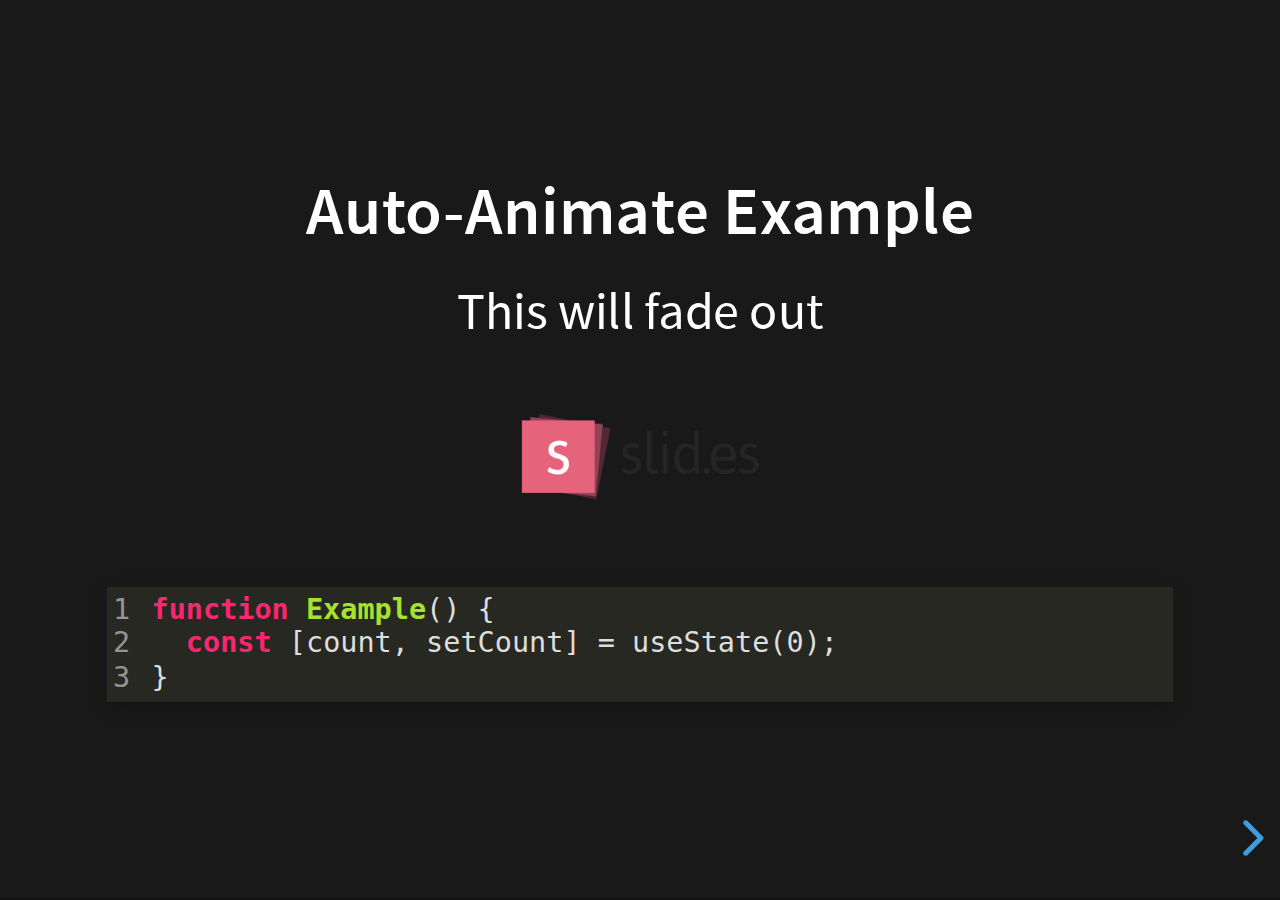
<file: examples/auto-animate.html>
<!doctype html>
<html lang="en">

	<head>
		<meta charset="utf-8">

		<title>reveal.js - Auto Animate</title>

		<meta name="viewport" content="width=device-width, initial-scale=1.0, maximum-scale=1.0, user-scalable=no">

		<link rel="stylesheet" href="../dist/reveal.css">
		<link rel="stylesheet" href="../dist/theme/black.css" id="theme">
		<link rel="stylesheet" href="../plugin/highlight/monokai.css">
	</head>

	<body>

		<div class="reveal">

			<div class="slides">
				<section data-auto-animate data-auto-animate-unmatched="fade">
					<h3>Auto-Animate Example</h3>
					<p>This will fade out</p>
					<img src="assets/image1.png" style="height: 100px;">
					<pre data-id="code"><code data-line-numbers class="hljs" data-trim>
						function Example() {
						  const [count, setCount] = useState(0);
						}
					</code></pre>
				</section>
				<section data-auto-animate data-auto-animate-unmatched="fade">
					<h3>Auto-Animate Example</h3>
					<p style="opacity: 0.2; margin-top: 100px;">This will fade out</p>
					<p>This element is unmatched</p>
					<img src="assets/image1.png" style="height: 150px;">
					<pre data-id="code"><code data-line-numbers class="hljs" data-trim>
						function Example() {
						  New line!
						  const [count, setCount] = useState(0);
						}
					</code></pre>
				</section>

				<section data-auto-animate>
					<p data-id="text-props" style="background: #555; line-height: 1em; letter-spacing: 0em;">Line Height & Letter Spacing</p>
				</section>
				<section data-auto-animate>
					<p data-id="text-props" style="background: #555; line-height: 3em; letter-spacing: 0.2em;">Line Height & Letter Spacing</p>
				</section>

				<section>
					<section data-auto-animate>
						<pre data-id="code"><code data-line-numbers class="hljs" data-trim>
							import React, { useState } from 'react';

							function Example() {
							  const [count, setCount] = useState(0);

							  return (
							    ...
							  );
							}
						</code></pre>
					</section>
					<section data-auto-animate>
						<pre data-id="code"><code data-line-numbers class="hljs" data-trim>
							function Example() {
							  const [count, setCount] = useState(0);

							  return (
							    &lt;div&gt;
							      &lt;p&gt;You clicked {count} times&lt;/p&gt;
							      &lt;button onClick={() =&gt; setCount(count + 1)}&gt;
							        Click me
							      &lt;/button&gt;
							    &lt;/div&gt;
							  );
							}
						</code></pre>
					</section>
					<section data-auto-animate>
						<pre data-id="code"><code data-line-numbers class="hljs" data-trim>
							function Example() {
							  // A comment!
							  const [count, setCount] = useState(0);

							  return (
							    &lt;div&gt;
							      &lt;p&gt;You clicked {count} times&lt;/p&gt;
							      &lt;button onClick={() =&gt; setCount(count + 1)}&gt;
							        Click me
							      &lt;/button&gt;
							    &lt;/div&gt;
							  );
							}
						</code></pre>
					</section>
				</section>

				<section>
					<section data-auto-animate>
						<h3>Swapping list items</h3>
						<ul>
							<li>One</li>
							<li>Two</li>
							<li>Three</li>
						</ul>
					</section>
					<section data-auto-animate>
						<h3>Swapping list items</h3>
						<ul>
							<li>Two</li>
							<li>One</li>
							<li>Three</li>
						</ul>
					</section>
					<section data-auto-animate>
						<h3>Swapping list items</h3>
						<ul>
							<li>Two</li>
							<li>Three</li>
							<li>One</li>
						</ul>
					</section>
				</section>

				<section data-auto-animate style="height: 600px">
					<h3 style="opacity: 0.3; font-size: 18px;">SLIDE 1</h3>
					<h2 data-id="title" style="margin-top: 260px;">Animate Anything</h2>
					<div data-id="1" style="background: white; position: absolute; top: 150px; left: 16%; width: 60px; height: 60px;"></div>
					<div data-id="2" style="background: white; position: absolute; top: 150px; left: 36%; width: 60px; height: 60px;"></div>
					<div data-id="3" style="background: white; position: absolute; top: 150px; left: 56%; width: 60px; height: 60px;"></div>
					<div data-id="4" style="background: white; position: absolute; top: 150px; left: 76%; width: 60px; height: 60px;"></div>
				</section>
				<section data-auto-animate style="height: 600px">
					<h3 style="opacity: 0.3; font-size: 18px;">SLIDE 2</h3>
					<h2 data-id="title" style="margin-top: 500px">With Auto Animate</h2>
					<div data-id="1" style="background: cyan; position: absolute; bottom: 190px; left: 16%; width: 60px; height: 60px;"></div>
					<div data-id="2" style="background: magenta; position: absolute; bottom: 190px; left: 36%; width: 60px; height: 160px;"></div>
					<div data-id="3" style="background: yellow; position: absolute; bottom: 190px; left: 56%; width: 60px; height: 260px;"></div>
					<div data-id="4" style="background: red; position: absolute; bottom: 190px; left: 76%; width: 60px; height: 360px;"></div>
				</section>
				<section data-auto-animate style="height: 600px">
					<h3 style="opacity: 0.3; font-size: 18px;">SLIDE 3</h3>
					<h2 data-id="title" style="margin-top: 500px; opacity: 0;">With Auto Animate</h2>
					<div data-id="1" style="background: cyan; position: absolute; top: 50%; left: 50%; width: 400px; height: 400px; margin: -200px 0 0 -200px; border-radius: 400px;"></div>
					<div data-id="2" style="background: magenta; position: absolute; top: 50%; left: 50%; width: 300px; height: 300px; margin: -150px 0 0 -150px; border-radius: 400px;"></div>
					<div data-id="3" style="background: yellow; position: absolute; top: 50%; left: 50%; width: 200px; height: 200px; margin: -100px 0 0 -100px; border-radius: 400px;"></div>
					<div data-id="4" style="background: red; position: absolute; top: 50%; left: 50%; width: 100px; height: 100px; margin: -50px 0 0 -50px; border-radius: 400px;"></div>
				</section>
				<section data-auto-animate style="height: 600px">
					<h3 style="opacity: 0.3; font-size: 18px;">SLIDE 3</h3>
					<h2 data-id="title" style="margin-top: 500px; opacity: 0;">With Auto Animate</h2>
					<div data-id="1" style="background: red; position: absolute; top: 250px; left: 16%; width: 60px; height: 60px;"></div>
					<div data-id="2" style="background: yellow; position: absolute; top: 250px; left: 36%; width: 60px; height: 60px;"></div>
					<div data-id="3" style="background: magenta; position: absolute; top: 250px; left: 56%; width: 60px; height: 60px;"></div>
					<div data-id="4" style="background: cyan; position: absolute; top: 250px; left: 76%; width: 60px; height: 60px;"></div>
				</section>

				<section data-auto-animate data-auto-animate-id="a">
					<h2>data-auto-animate-id="a"</h2>
					<h3>A1</h3>
				</section>
				<section data-auto-animate data-auto-animate-id="a">
					<h2>data-auto-animate-id="a"</h2>
					<h3>A1</h3>
					<h3>A2</h3>
				</section>
				<section data-auto-animate data-auto-animate-id="b">
					<h2>data-auto-animate-id="b"</h2>
					<h3>B1</h3>
				</section>
				<section data-auto-animate data-auto-animate-id="b">
					<h2>data-auto-animate-id="b"</h2>
					<h3>B1</h3>
					<h3>B2</h3>
				</section>

				<section>
					<section id="stacked-slide-1" data-auto-animate>
						<a href="#/stacked-slide-1">Slide 1</a><br>
						<a href="#/stacked-slide-2">Slide 2</a><br>
						<a href="#/stacked-slide-3">Slide 3</a><br>
						<a href="#/stacked-slide-4">Slide 4</a><br>
						<div data-id="anim" style="background: indigo; padding: 8px; width: 50px; height: 50px; position: absolute; left: 0px;">A</div>
					</section>
					<section id="stacked-slide-2" data-auto-animate>
						<a href="#/stacked-slide-1">Slide 1</a><br>
						<a href="#/stacked-slide-2">Slide 2</a><br>
						<a href="#/stacked-slide-3">Slide 3</a><br>
						<a href="#/stacked-slide-4">Slide 4</a><br>
						<div data-id="anim" style="background: indigo; padding: 8px; width: 50px; height: 50px; position: absolute; left: 25%;">A</div>
					</section>
					<section id="stacked-slide-3" data-auto-animate>
						<a href="#/stacked-slide-1">Slide 1</a><br>
						<a href="#/stacked-slide-2">Slide 2</a><br>
						<a href="#/stacked-slide-3">Slide 3</a><br>
						<a href="#/stacked-slide-4">Slide 4</a><br>
						<div data-id="anim" style="background: indigo; padding: 8px; width: 50px; height: 50px; position: absolute; left: 50%;">A</div>
					</section>
					<section id="stacked-slide-4" data-auto-animate>
						<a href="#/stacked-slide-1">Slide 1</a><br>
						<a href="#/stacked-slide-2">Slide 2</a><br>
						<a href="#/stacked-slide-3">Slide 3</a><br>
						<a href="#/stacked-slide-4">Slide 4</a><br>
						<div data-id="anim" style="background: indigo; padding: 8px; width: 50px; height: 50px; position: absolute; left: 75%;">A</div>
					</section>
				</section>

			</div>

		</div>

		<script src="../dist/reveal.js"></script>
		<script src="../plugin/highlight/highlight.js"></script>
		<script>
			Reveal.initialize({
				center: true,
				hash: true,
				plugins: [ RevealHighlight ]
			});
		</script>

	</body>
</html>
</file>
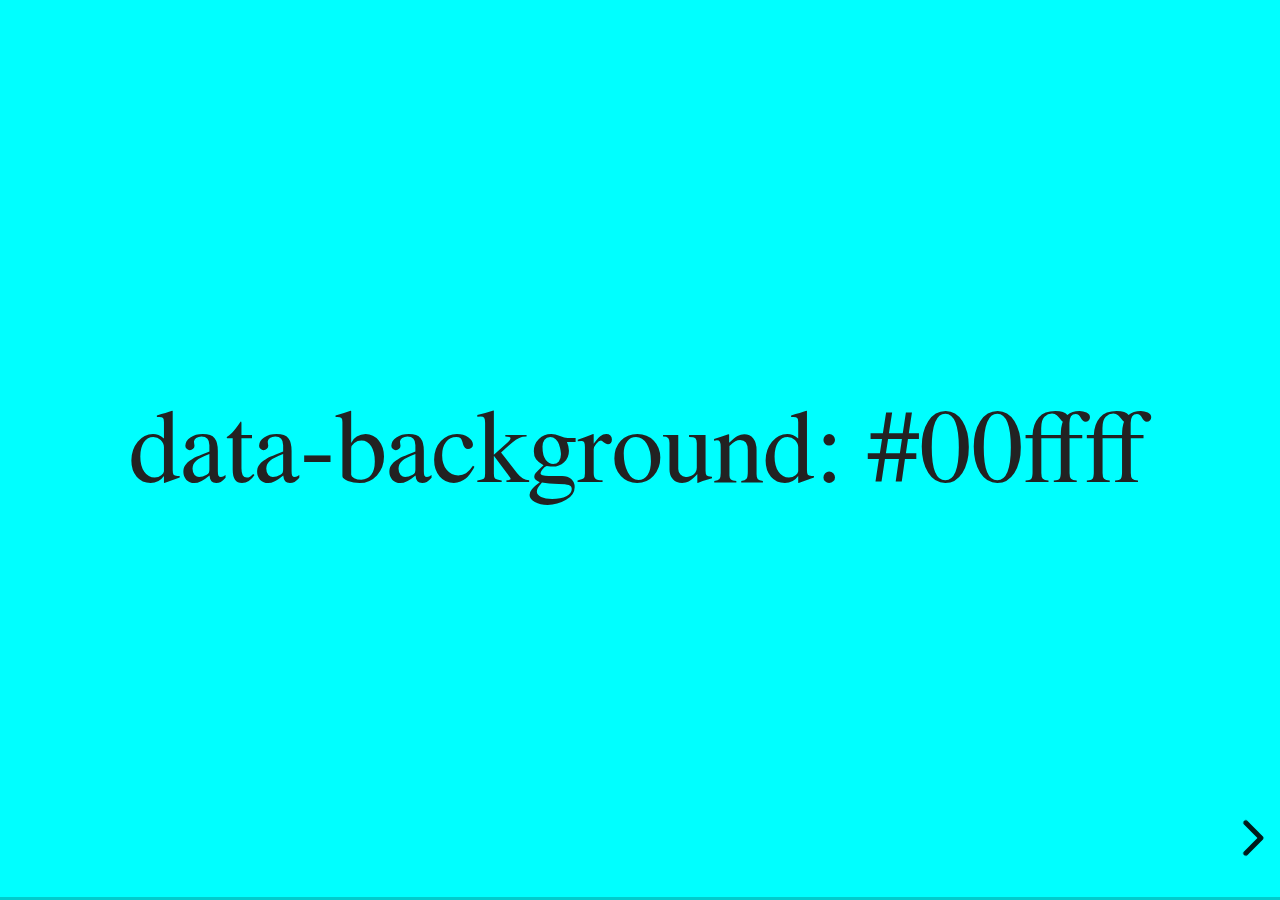
<file: examples/backgrounds.html>
<!doctype html>
<html lang="en">

	<head>
		<meta charset="utf-8">

		<title>reveal.js - Slide Backgrounds</title>

		<meta name="viewport" content="width=device-width, initial-scale=1.0, maximum-scale=1.0, user-scalable=no">

		<link rel="stylesheet" href="../dist/reveal.css">
		<link rel="stylesheet" href="../dist/theme/serif.css" id="theme">
		<style type="text/css" media="screen">
			.slides section.has-dark-background,
			.slides section.has-dark-background h2 {
				color: #fff;
			}
			.slides section.has-light-background,
			.slides section.has-light-background h2 {
				color: #222;
			}
		</style>
	</head>

	<body>

		<div class="reveal">

			<div class="slides">

				<section data-background="#00ffff">
					<h2>data-background: #00ffff</h2>
				</section>

				<section data-background="#bb00bb">
					<h2>data-background: #bb00bb</h2>
				</section>

				<section data-background-color="lightblue">
					<h2>data-background: lightblue</h2>
				</section>

				<section>
					<section data-background="#ff0000">
						<h2>data-background: #ff0000</h2>
					</section>
					<section data-background="rgba(0, 0, 0, 0.2)">
						<h2>data-background: rgba(0, 0, 0, 0.2)</h2>
					</section>
					<section data-background="salmon">
						<h2>data-background: salmon</h2>
					</section>
				</section>

				<section data-background="rgba(0, 100, 100, 0.2)">
					<section>
						<h2>Background applied to stack</h2>
					</section>
					<section>
						<h2>Background applied to stack</h2>
					</section>
					<section data-background="rgb(66, 66, 66)">
						<h2>Background applied to slide inside of stack</h2>
					</section>
				</section>

				<section data-background-transition="slide" data-background="assets/image1.png">
					<h2>Background image</h2>
				</section>

				<section>
					<section data-background-transition="slide" data-background="assets/image1.png">
						<h2>Background image</h2>
					</section>
					<section data-background-transition="slide" data-background="assets/image1.png">
						<h2>Background image</h2>
					</section>
				</section>

				<section data-background="assets/image2.png" data-background-size="100px" data-background-repeat="repeat" data-background-color="#111">
					<h2>Background image</h2>
					<pre>data-background-size="100px" data-background-repeat="repeat" data-background-color="#111"</pre>
				</section>

				<section data-background="#888888">
					<h2>Same background twice (1/2)</h2>
				</section>
				<section data-background="#888888">
					<h2>Same background twice (2/2)</h2>
				</section>

				<section data-background-video="https://s3.amazonaws.com/static.slid.es/site/homepage/v1/homepage-video-editor.mp4,https://s3.amazonaws.com/static.slid.es/site/homepage/v1/homepage-video-editor.webm">
					<h2>Video background</h2>
				</section>

				<section data-background-iframe="https://slides.com/news/make-better-presentations/embed?style=hidden&autoSlide=4000">
					<h2>Iframe background</h2>
				</section>

				<section>
					<section data-background="#417203">
						<h2>Same background twice vertical (1/2)</h2>
					</section>
					<section data-background="#417203">
						<h2>Same background twice vertical (2/2)</h2>
					</section>
				</section>

				<section data-background="#934f4d">
					<h2>Same background from horizontal to vertical (1/3)</h2>
				</section>
				<section>
					<section data-background="#934f4d">
						<h2>Same background from horizontal to vertical (2/3)</h2>
					</section>
					<section data-background="#934f4d">
						<h2>Same background from horizontal to vertical (3/3)</h2>
					</section>
				</section>

			</div>

		</div>

		<script src="../dist/reveal.js"></script>
		<script>

			// Full list of configuration options:
			// https://revealjs.revealjs.com/config/
			Reveal.initialize({
				center: true,

				transition: 'linear',
				// transitionSpeed: 'slow',
				// backgroundTransition: 'slide'
			});

		</script>

	</body>
</html>
</file>
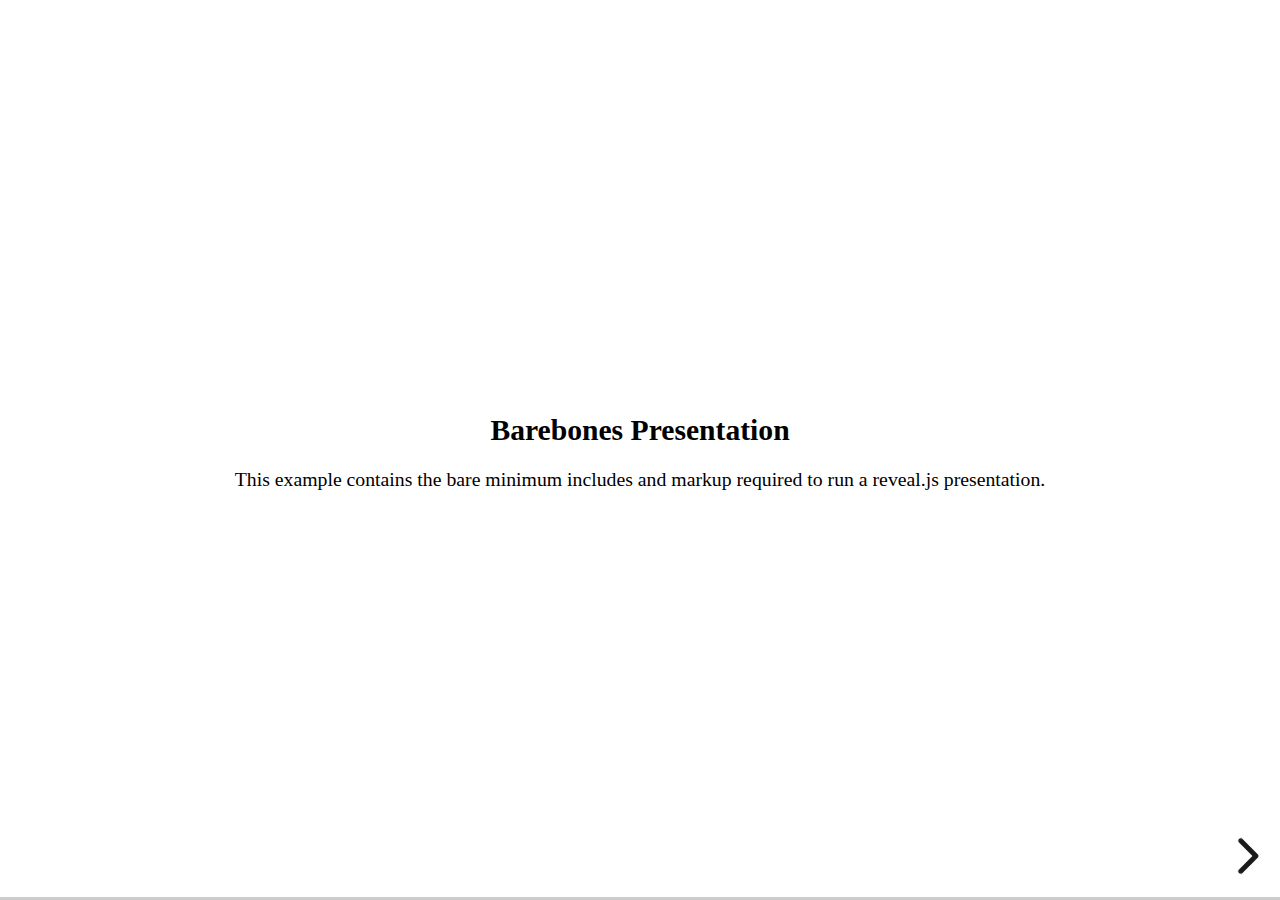
<file: examples/barebones.html>
<!doctype html>
<html lang="en">
	<head>
		<meta charset="utf-8">
		<title>reveal.js - Barebones</title>
		<link rel="stylesheet" href="../dist/reveal.css">
	</head>
	<body>

		<div class="reveal">
			<div class="slides">

				<section>
					<h2>Barebones Presentation</h2>
					<p>This example contains the bare minimum includes and markup required to run a reveal.js presentation.</p>
				</section>

				<section>
					<h2>No Theme</h2>
					<p>There's no theme included, so it will fall back on browser defaults.</p>
				</section>

			</div>
		</div>

		<script src="../dist/reveal.js"></script>
		<script>
			Reveal.initialize();
		</script>

	</body>
</html>
</file>
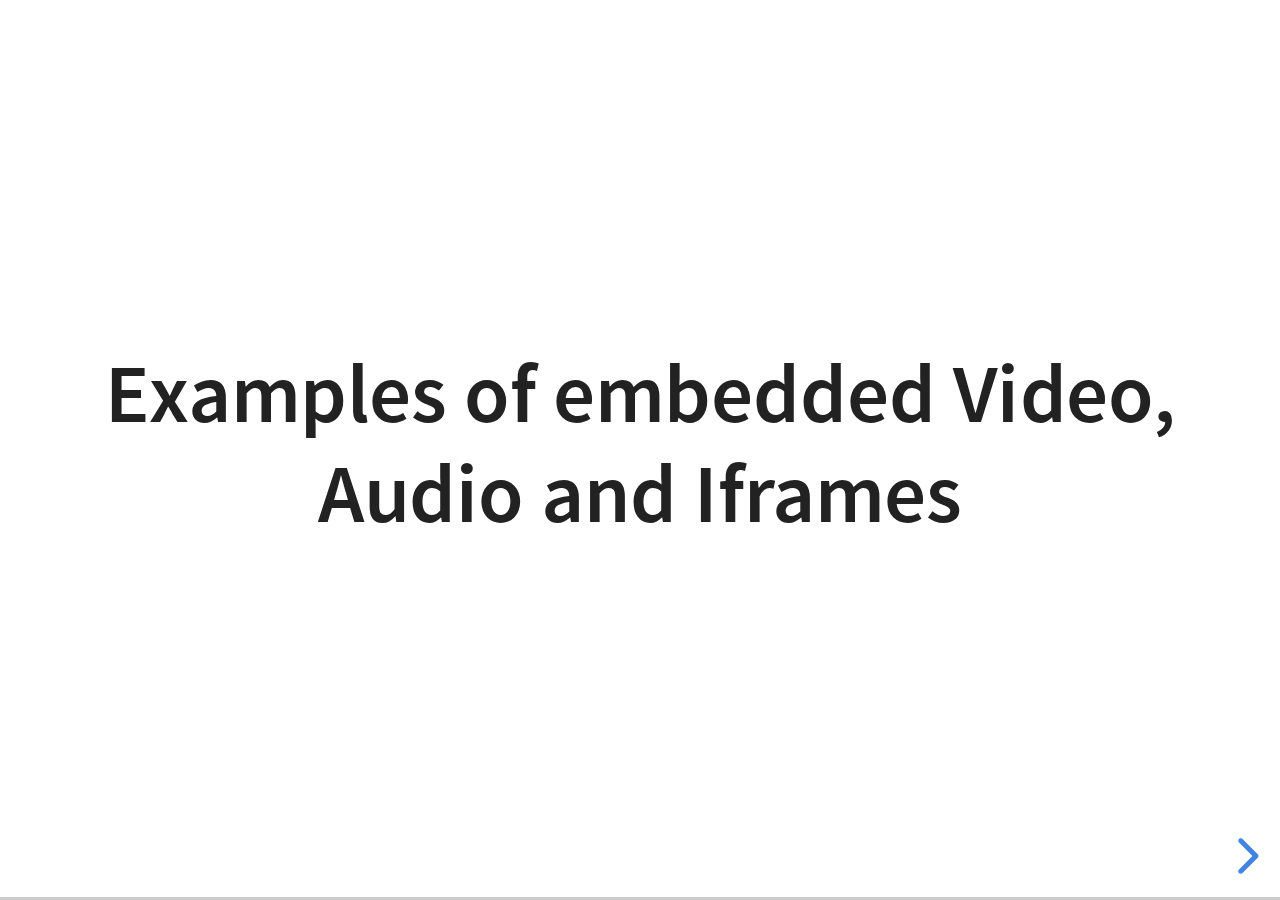
<file: examples/media.html>
<!doctype html>
<html lang="en">

	<head>
		<meta charset="utf-8">

		<title>reveal.js - Video, Audio and Iframes</title>

		<meta name="viewport" content="width=device-width, initial-scale=1.0, maximum-scale=1.0, user-scalable=no">

		<link rel="stylesheet" href="../dist/reveal.css">
		<link rel="stylesheet" href="../dist/theme/white.css" id="theme">
	</head>

	<body>

		<div class="reveal">

			<div class="slides">

				<section>
					<h2>Examples of embedded Video, Audio and Iframes</h2>
				</section>

				<section>
					<h2>Iframe</h2>
					<iframe data-autoplay width="700" height="540" src="https://slides.com/news/auto-animate/embed" frameborder="0"></iframe>
				</section>

				<section data-background-iframe="https://www.youtube.com/embed/h1_nyI3z8gI" data-background-interactive>
					<h2 style="color: #fff;">Iframe Background</h2>
				</section>

				<section>
					<h2>Video</h2>
					<video src="http://clips.vorwaerts-gmbh.de/big_buck_bunny.mp4" data-autoplay></video>
				</section>

				<section data-background-video="http://clips.vorwaerts-gmbh.de/big_buck_bunny.mp4">
					<h2>Background Video</h2>
				</section>

				<section>
					<h2>Auto-playing audio</h2>
					<audio src="assets/beeping.wav" data-autoplay></audio>
				</section>

				<section>
					<h2>Audio inside slide fragments</h2>
					<div class="fragment">
						Beep 1
						<audio src="assets/beeping.wav" data-autoplay></audio>
					</div>
					<div class="fragment">
						Beep 2
						<audio src="assets/beeping.wav" data-autoplay></audio>
					</div>
				</section>

				<section>
					<h2>Audio with controls</h2>
					<audio src="assets/beeping.wav" controls></audio>
				</section>

			</div>

		</div>

		<script src="../dist/reveal.js"></script>
		<script>
			Reveal.initialize({hash: true});
		</script>

	</body>
</html>
</file>
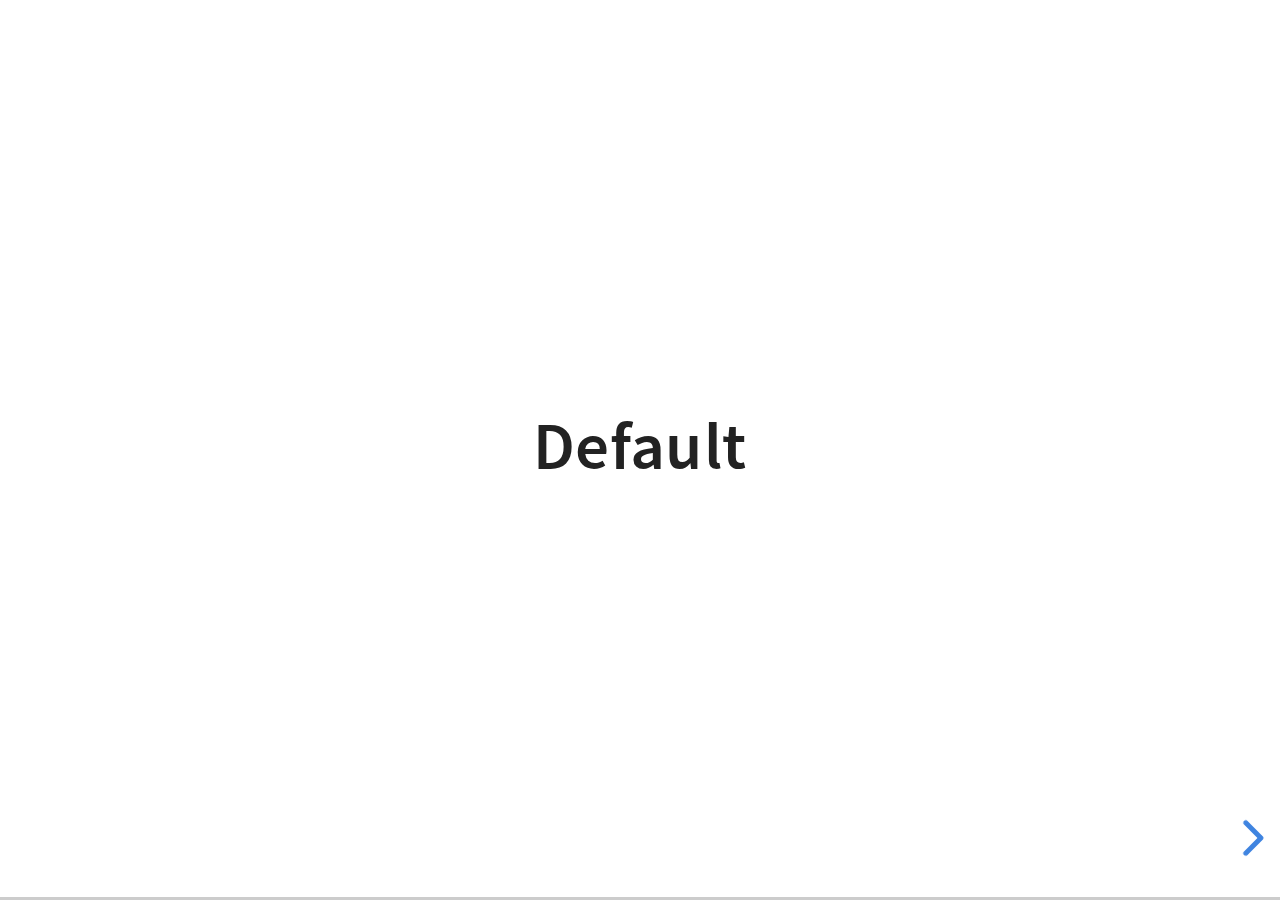
<file: examples/transitions.html>
<!doctype html>
<html lang="en">

	<head>
		<meta charset="utf-8">

		<title>reveal.js - Slide Transitions</title>

		<link rel="stylesheet" href="../dist/reveal.css">
		<link rel="stylesheet" href="../dist/theme/white.css" id="theme">
		<style type="text/css" media="screen">
			.slides section.has-dark-background,
			.slides section.has-dark-background h3 {
				color: #fff;
			}
			.slides section.has-light-background,
			.slides section.has-light-background h3 {
				color: #222;
			}
		</style>
	</head>

	<body>

		<div class="reveal">

			<div class="slides">

				<section>
					<h3>Default</h3>
				</section>

				<section>
					<h3>Default</h3>
				</section>

				<section data-transition="zoom">
					<h3>data-transition: zoom</h3>
				</section>

				<section data-transition="zoom-in fade-out">
					<h3>data-transition: zoom-in fade-out</h3>
				</section>

				<section>
					<h3>Default</h3>
				</section>

				<section data-transition="convex">
					<h3>data-transition: convex</h3>
				</section>

				<section data-transition="convex-in concave-out">
					<h3>data-transition: convex-in concave-out</h3>
				</section>

				<section>
					<section data-transition="zoom">
						<h3>Default</h3>
					</section>
					<section data-transition="concave">
						<h3>data-transition: concave</h3>
					</section>
					<section data-transition="convex-in fade-out">
						<h3>data-transition: convex-in fade-out</h3>
					</section>
					<section>
						<h3>Default</h3>
					</section>
				</section>

				<section data-transition="none">
					<h3>data-transition: none</h3>
				</section>

				<section>
					<h3>Default</h3>
				</section>

			</div>

		</div>

		<script src="../dist/reveal.js"></script>
		<script>
			Reveal.initialize({
				center: true,
				history: true,

				// transition: 'slide',
				// transitionSpeed: 'slow',
				// backgroundTransition: 'slide'
			});
		</script>

	</body>
</html>
</file>
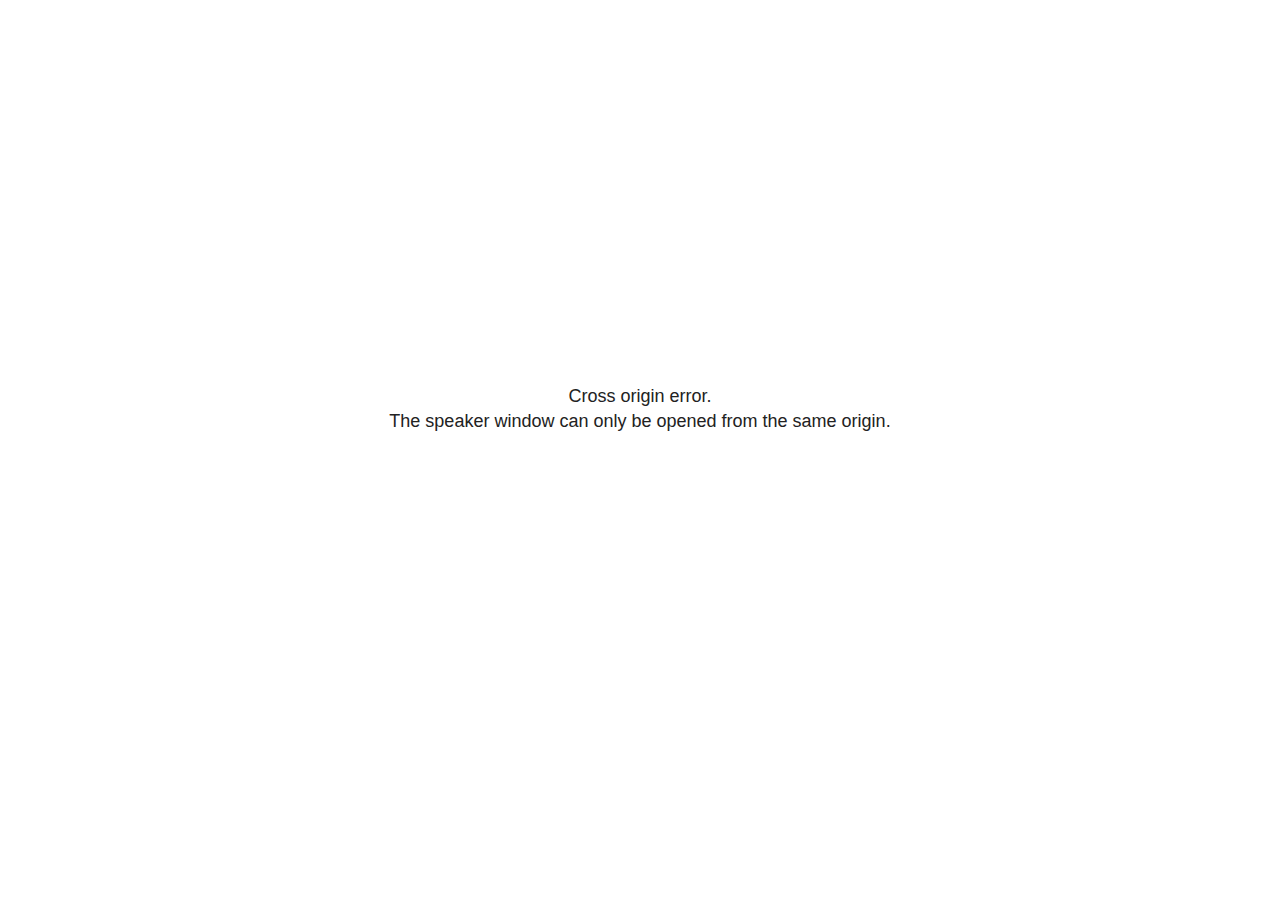
<file: plugin/notes/speaker-view.html>
<!--
	NOTE: You need to build the notes plugin after making changes to this file.
-->
<html lang="en">
	<head>
		<meta charset="utf-8">

		<title>reveal.js - Speaker View</title>

		<style>
			body {
				font-family: Helvetica;
				font-size: 18px;
			}

			#current-slide,
			#upcoming-slide,
			#speaker-controls {
				padding: 6px;
				box-sizing: border-box;
				-moz-box-sizing: border-box;
			}

			#current-slide iframe,
			#upcoming-slide iframe {
				width: 100%;
				height: 100%;
				border: 1px solid #ddd;
			}

			#current-slide .label,
			#upcoming-slide .label {
				position: absolute;
				top: 10px;
				left: 10px;
				z-index: 2;
			}

			#connection-status {
				position: absolute;
				top: 0;
				left: 0;
				width: 100%;
				height: 100%;
				z-index: 20;
				padding: 30% 20% 20% 20%;
				font-size: 18px;
				color: #222;
				background: #fff;
				text-align: center;
				box-sizing: border-box;
				line-height: 1.4;
			}

			.overlay-element {
				height: 34px;
				line-height: 34px;
				padding: 0 10px;
				text-shadow: none;
				background: rgba( 220, 220, 220, 0.8 );
				color: #222;
				font-size: 14px;
			}

			.overlay-element.interactive:hover {
				background: rgba( 220, 220, 220, 1 );
			}

			#current-slide {
				position: absolute;
				width: 60%;
				height: 100%;
				top: 0;
				left: 0;
				padding-right: 0;
			}

			#upcoming-slide {
				position: absolute;
				width: 40%;
				height: 40%;
				right: 0;
				top: 0;
			}

			/* Speaker controls */
			#speaker-controls {
				position: absolute;
				top: 40%;
				right: 0;
				width: 40%;
				height: 60%;
				overflow: auto;
				font-size: 18px;
			}

				.speaker-controls-time.hidden,
				.speaker-controls-notes.hidden {
					display: none;
				}

				.speaker-controls-time .label,
				.speaker-controls-pace .label,
				.speaker-controls-notes .label {
					text-transform: uppercase;
					font-weight: normal;
					font-size: 0.66em;
					color: #666;
					margin: 0;
				}

				.speaker-controls-time, .speaker-controls-pace {
					border-bottom: 1px solid rgba( 200, 200, 200, 0.5 );
					margin-bottom: 10px;
					padding: 10px 16px;
					padding-bottom: 20px;
					cursor: pointer;
				}

				.speaker-controls-time .reset-button {
					opacity: 0;
					float: right;
					color: #666;
					text-decoration: none;
				}
				.speaker-controls-time:hover .reset-button {
					opacity: 1;
				}

				.speaker-controls-time .timer,
				.speaker-controls-time .clock {
					width: 50%;
				}

				.speaker-controls-time .timer,
				.speaker-controls-time .clock,
				.speaker-controls-time .pacing .hours-value,
				.speaker-controls-time .pacing .minutes-value,
				.speaker-controls-time .pacing .seconds-value {
					font-size: 1.9em;
				}

				.speaker-controls-time .timer {
					float: left;
				}

				.speaker-controls-time .clock {
					float: right;
					text-align: right;
				}

				.speaker-controls-time span.mute {
					opacity: 0.3;
				}

				.speaker-controls-time .pacing-title {
					margin-top: 5px;
				}

				.speaker-controls-time .pacing.ahead {
					color: blue;
				}

				.speaker-controls-time .pacing.on-track {
					color: green;
				}

				.speaker-controls-time .pacing.behind {
					color: red;
				}

				.speaker-controls-notes {
					padding: 10px 16px;
				}

				.speaker-controls-notes .value {
					margin-top: 5px;
					line-height: 1.4;
					font-size: 1.2em;
				}

			/* Layout selector */
			#speaker-layout {
				position: absolute;
				top: 10px;
				right: 10px;
				color: #222;
				z-index: 10;
			}
				#speaker-layout select {
					position: absolute;
					width: 100%;
					height: 100%;
					top: 0;
					left: 0;
					border: 0;
					box-shadow: 0;
					cursor: pointer;
					opacity: 0;

					font-size: 1em;
					background-color: transparent;

					-moz-appearance: none;
					-webkit-appearance: none;
					-webkit-tap-highlight-color: rgba(0, 0, 0, 0);
				}

				#speaker-layout select:focus {
					outline: none;
					box-shadow: none;
				}

			.clear {
				clear: both;
			}

			/* Speaker layout: Wide */
			body[data-speaker-layout="wide"] #current-slide,
			body[data-speaker-layout="wide"] #upcoming-slide {
				width: 50%;
				height: 45%;
				padding: 6px;
			}

			body[data-speaker-layout="wide"] #current-slide {
				top: 0;
				left: 0;
			}

			body[data-speaker-layout="wide"] #upcoming-slide {
				top: 0;
				left: 50%;
			}

			body[data-speaker-layout="wide"] #speaker-controls {
				top: 45%;
				left: 0;
				width: 100%;
				height: 50%;
				font-size: 1.25em;
			}

			/* Speaker layout: Tall */
			body[data-speaker-layout="tall"] #current-slide,
			body[data-speaker-layout="tall"] #upcoming-slide {
				width: 45%;
				height: 50%;
				padding: 6px;
			}

			body[data-speaker-layout="tall"] #current-slide {
				top: 0;
				left: 0;
			}

			body[data-speaker-layout="tall"] #upcoming-slide {
				top: 50%;
				left: 0;
			}

			body[data-speaker-layout="tall"] #speaker-controls {
				padding-top: 40px;
				top: 0;
				left: 45%;
				width: 55%;
				height: 100%;
				font-size: 1.25em;
			}

			/* Speaker layout: Notes only */
			body[data-speaker-layout="notes-only"] #current-slide,
			body[data-speaker-layout="notes-only"] #upcoming-slide {
				display: none;
			}

			body[data-speaker-layout="notes-only"] #speaker-controls {
				padding-top: 40px;
				top: 0;
				left: 0;
				width: 100%;
				height: 100%;
				font-size: 1.25em;
			}

			@media screen and (max-width: 1080px) {
				body[data-speaker-layout="default"] #speaker-controls {
					font-size: 16px;
				}
			}

			@media screen and (max-width: 900px) {
				body[data-speaker-layout="default"] #speaker-controls {
					font-size: 14px;
				}
			}

			@media screen and (max-width: 800px) {
				body[data-speaker-layout="default"] #speaker-controls {
					font-size: 12px;
				}
			}

		</style>
	</head>

	<body>

		<div id="connection-status">Loading speaker view...</div>

		<div id="current-slide"></div>
		<div id="upcoming-slide"><span class="overlay-element label">Upcoming</span></div>
		<div id="speaker-controls">
			<div class="speaker-controls-time">
				<h4 class="label">Time <span class="reset-button">Click to Reset</span></h4>
				<div class="clock">
					<span class="clock-value">0:00 AM</span>
				</div>
				<div class="timer">
					<span class="hours-value">00</span><span class="minutes-value">:00</span><span class="seconds-value">:00</span>
				</div>
				<div class="clear"></div>

				<h4 class="label pacing-title" style="display: none">Pacing – Time to finish current slide</h4>
				<div class="pacing" style="display: none">
					<span class="hours-value">00</span><span class="minutes-value">:00</span><span class="seconds-value">:00</span>
				</div>
			</div>

			<div class="speaker-controls-notes hidden">
				<h4 class="label">Notes</h4>
				<div class="value"></div>
			</div>
		</div>
		<div id="speaker-layout" class="overlay-element interactive">
			<span class="speaker-layout-label"></span>
			<select class="speaker-layout-dropdown"></select>
		</div>

		<script>

			(function() {

				var notes,
					notesValue,
					currentState,
					currentSlide,
					upcomingSlide,
					layoutLabel,
					layoutDropdown,
					pendingCalls = {},
					lastRevealApiCallId = 0,
					connected = false

				var connectionStatus = document.querySelector( '#connection-status' );

				var SPEAKER_LAYOUTS = {
					'default': 'Default',
					'wide': 'Wide',
					'tall': 'Tall',
					'notes-only': 'Notes only'
				};

				setupLayout();

				let openerOrigin;

				try {
					openerOrigin = window.opener.location.origin;
				}
				catch ( error ) { console.warn( error ) }

				// In order to prevent XSS, the speaker view will only run if its
				// opener has the same origin as itself
				if( window.location.origin !== openerOrigin ) {
					connectionStatus.innerHTML = 'Cross origin error.<br>The speaker window can only be opened from the same origin.';
					return;
				}

				var connectionTimeout = setTimeout( function() {
					connectionStatus.innerHTML = 'Error connecting to main window.<br>Please try closing and reopening the speaker view.';
				}, 5000 );

				window.addEventListener( 'message', function( event ) {

					clearTimeout( connectionTimeout );
					connectionStatus.style.display = 'none';

					var data = JSON.parse( event.data );

					// The overview mode is only useful to the reveal.js instance
					// where navigation occurs so we don't sync it
					if( data.state ) delete data.state.overview;

					// Messages sent by the notes plugin inside of the main window
					if( data && data.namespace === 'reveal-notes' ) {
						if( data.type === 'connect' ) {
							handleConnectMessage( data );
						}
						else if( data.type === 'state' ) {
							handleStateMessage( data );
						}
						else if( data.type === 'return' ) {
							pendingCalls[data.callId](data.result);
							delete pendingCalls[data.callId];
						}
					}
					// Messages sent by the reveal.js inside of the current slide preview
					else if( data && data.namespace === 'reveal' ) {
						if( /ready/.test( data.eventName ) ) {
							// Send a message back to notify that the handshake is complete
							window.opener.postMessage( JSON.stringify({ namespace: 'reveal-notes', type: 'connected'} ), '*' );
						}
						else if( /slidechanged|fragmentshown|fragmenthidden|paused|resumed/.test( data.eventName ) && currentState !== JSON.stringify( data.state ) ) {

							dispatchStateToMainWindow( data.state );

						}
					}

				} );

				/**
				 * Updates the presentation in the main window to match the state
				 * of the presentation in the notes window.
				 */
				const dispatchStateToMainWindow = debounce(( state ) => {
					window.opener.postMessage( JSON.stringify({ method: 'setState', args: [ state ]} ), '*' );
				}, 500);

				/**
				 * Asynchronously calls the Reveal.js API of the main frame.
				 */
				function callRevealApi( methodName, methodArguments, callback ) {

					var callId = ++lastRevealApiCallId;
					pendingCalls[callId] = callback;
					window.opener.postMessage( JSON.stringify( {
						namespace: 'reveal-notes',
						type: 'call',
						callId: callId,
						methodName: methodName,
						arguments: methodArguments
					} ), '*' );

				}

				/**
				 * Called when the main window is trying to establish a
				 * connection.
				 */
				function handleConnectMessage( data ) {

					if( connected === false ) {
						connected = true;

						setupIframes( data );
						setupKeyboard();
						setupNotes();
						setupTimer();
						setupHeartbeat();
					}

				}

				/**
				 * Called when the main window sends an updated state.
				 */
				function handleStateMessage( data ) {

					// Store the most recently set state to avoid circular loops
					// applying the same state
					currentState = JSON.stringify( data.state );

					// No need for updating the notes in case of fragment changes
					if ( data.notes ) {
						notes.classList.remove( 'hidden' );
						notesValue.style.whiteSpace = data.whitespace;
						if( data.markdown ) {
							notesValue.innerHTML = marked( data.notes );
						}
						else {
							notesValue.innerHTML = data.notes;
						}
					}
					else {
						notes.classList.add( 'hidden' );
					}

					// Update the note slides
					currentSlide.contentWindow.postMessage( JSON.stringify({ method: 'setState', args: [ data.state ] }), '*' );
					upcomingSlide.contentWindow.postMessage( JSON.stringify({ method: 'setState', args: [ data.state ] }), '*' );
					upcomingSlide.contentWindow.postMessage( JSON.stringify({ method: 'next' }), '*' );

				}

				// Limit to max one state update per X ms
				handleStateMessage = debounce( handleStateMessage, 200 );

				/**
				 * Forward keyboard events to the current slide window.
				 * This enables keyboard events to work even if focus
				 * isn't set on the current slide iframe.
				 *
				 * Block F5 default handling, it reloads and disconnects
				 * the speaker notes window.
				 */
				function setupKeyboard() {

					document.addEventListener( 'keydown', function( event ) {
						if( event.keyCode === 116 || ( event.metaKey && event.keyCode === 82 ) ) {
							event.preventDefault();
							return false;
						}
						currentSlide.contentWindow.postMessage( JSON.stringify({ method: 'triggerKey', args: [ event.keyCode ] }), '*' );
					} );

				}

				/**
				 * Creates the preview iframes.
				 */
				function setupIframes( data ) {

					var params = [
						'receiver',
						'progress=false',
						'history=false',
						'transition=none',
						'autoSlide=0',
						'backgroundTransition=none'
					].join( '&' );

					var urlSeparator = /\?/.test(data.url) ? '&' : '?';
					var hash = '#/' + data.state.indexh + '/' + data.state.indexv;
					var currentURL = data.url + urlSeparator + params + '&postMessageEvents=true' + hash;
					var upcomingURL = data.url + urlSeparator + params + '&controls=false' + hash;

					currentSlide = document.createElement( 'iframe' );
					currentSlide.setAttribute( 'width', 1280 );
					currentSlide.setAttribute( 'height', 1024 );
					currentSlide.setAttribute( 'src', currentURL );
					document.querySelector( '#current-slide' ).appendChild( currentSlide );

					upcomingSlide = document.createElement( 'iframe' );
					upcomingSlide.setAttribute( 'width', 640 );
					upcomingSlide.setAttribute( 'height', 512 );
					upcomingSlide.setAttribute( 'src', upcomingURL );
					document.querySelector( '#upcoming-slide' ).appendChild( upcomingSlide );

				}

				/**
				 * Setup the notes UI.
				 */
				function setupNotes() {

					notes = document.querySelector( '.speaker-controls-notes' );
					notesValue = document.querySelector( '.speaker-controls-notes .value' );

				}

				/**
				 * We send out a heartbeat at all times to ensure we can
				 * reconnect with the main presentation window after reloads.
				 */
				function setupHeartbeat() {

					setInterval( () => {
						window.opener.postMessage( JSON.stringify({ namespace: 'reveal-notes', type: 'heartbeat'} ), '*' );
					}, 1000 );

				}

				function getTimings( callback ) {

					callRevealApi( 'getSlidesAttributes', [], function ( slideAttributes ) {
						callRevealApi( 'getConfig', [], function ( config ) {
							var totalTime = config.totalTime;
							var minTimePerSlide = config.minimumTimePerSlide || 0;
							var defaultTiming = config.defaultTiming;
							if ((defaultTiming == null) && (totalTime == null)) {
								callback(null);
								return;
							}
							// Setting totalTime overrides defaultTiming
							if (totalTime) {
								defaultTiming = 0;
							}
							var timings = [];
							for ( var i in slideAttributes ) {
								var slide = slideAttributes[ i ];
								var timing = defaultTiming;
								if( slide.hasOwnProperty( 'data-timing' )) {
									var t = slide[ 'data-timing' ];
									timing = parseInt(t);
									if( isNaN(timing) ) {
										console.warn("Could not parse timing '" + t + "' of slide " + i + "; using default of " + defaultTiming);
										timing = defaultTiming;
									}
								}
								timings.push(timing);
							}
							if ( totalTime ) {
								// After we've allocated time to individual slides, we summarize it and
								// subtract it from the total time
								var remainingTime = totalTime - timings.reduce( function(a, b) { return a + b; }, 0 );
								// The remaining time is divided by the number of slides that have 0 seconds
								// allocated at the moment, giving the average time-per-slide on the remaining slides
								var remainingSlides = (timings.filter( function(x) { return x == 0 }) ).length
								var timePerSlide = Math.round( remainingTime / remainingSlides, 0 )
								// And now we replace every zero-value timing with that average
								timings = timings.map( function(x) { return (x==0 ? timePerSlide : x) } );
							}
							var slidesUnderMinimum = timings.filter( function(x) { return (x < minTimePerSlide) } ).length
							if ( slidesUnderMinimum ) {
								message = "The pacing time for " + slidesUnderMinimum + " slide(s) is under the configured minimum of " + minTimePerSlide + " seconds. Check the data-timing attribute on individual slides, or consider increasing the totalTime or minimumTimePerSlide configuration options (or removing some slides).";
								alert(message);
							}
							callback( timings );
						} );
					} );

				}

				/**
				 * Return the number of seconds allocated for presenting
				 * all slides up to and including this one.
				 */
				function getTimeAllocated( timings, callback ) {

					callRevealApi( 'getSlidePastCount', [], function ( currentSlide ) {
						var allocated = 0;
						for (var i in timings.slice(0, currentSlide + 1)) {
							allocated += timings[i];
						}
						callback( allocated );
					} );

				}

				/**
				 * Create the timer and clock and start updating them
				 * at an interval.
				 */
				function setupTimer() {

					var start = new Date(),
					timeEl = document.querySelector( '.speaker-controls-time' ),
					clockEl = timeEl.querySelector( '.clock-value' ),
					hoursEl = timeEl.querySelector( '.hours-value' ),
					minutesEl = timeEl.querySelector( '.minutes-value' ),
					secondsEl = timeEl.querySelector( '.seconds-value' ),
					pacingTitleEl = timeEl.querySelector( '.pacing-title' ),
					pacingEl = timeEl.querySelector( '.pacing' ),
					pacingHoursEl = pacingEl.querySelector( '.hours-value' ),
					pacingMinutesEl = pacingEl.querySelector( '.minutes-value' ),
					pacingSecondsEl = pacingEl.querySelector( '.seconds-value' );

					var timings = null;
					getTimings( function ( _timings ) {

						timings = _timings;
						if (_timings !== null) {
							pacingTitleEl.style.removeProperty('display');
							pacingEl.style.removeProperty('display');
						}

						// Update once directly
						_updateTimer();

						// Then update every second
						setInterval( _updateTimer, 1000 );

					} );


					function _resetTimer() {

						if (timings == null) {
							start = new Date();
							_updateTimer();
						}
						else {
							// Reset timer to beginning of current slide
							getTimeAllocated( timings, function ( slideEndTimingSeconds ) {
								var slideEndTiming = slideEndTimingSeconds * 1000;
								callRevealApi( 'getSlidePastCount', [], function ( currentSlide ) {
									var currentSlideTiming = timings[currentSlide] * 1000;
									var previousSlidesTiming = slideEndTiming - currentSlideTiming;
									var now = new Date();
									start = new Date(now.getTime() - previousSlidesTiming);
									_updateTimer();
								} );
							} );
						}

					}

					timeEl.addEventListener( 'click', function() {
						_resetTimer();
						return false;
					} );

					function _displayTime( hrEl, minEl, secEl, time) {

						var sign = Math.sign(time) == -1 ? "-" : "";
						time = Math.abs(Math.round(time / 1000));
						var seconds = time % 60;
						var minutes = Math.floor( time / 60 ) % 60 ;
						var hours = Math.floor( time / ( 60 * 60 )) ;
						hrEl.innerHTML = sign + zeroPadInteger( hours );
						if (hours == 0) {
							hrEl.classList.add( 'mute' );
						}
						else {
							hrEl.classList.remove( 'mute' );
						}
						minEl.innerHTML = ':' + zeroPadInteger( minutes );
						if (hours == 0 && minutes == 0) {
							minEl.classList.add( 'mute' );
						}
						else {
							minEl.classList.remove( 'mute' );
						}
						secEl.innerHTML = ':' + zeroPadInteger( seconds );
					}

					function _updateTimer() {

						var diff, hours, minutes, seconds,
						now = new Date();

						diff = now.getTime() - start.getTime();

						clockEl.innerHTML = now.toLocaleTimeString( 'en-US', { hour12: true, hour: '2-digit', minute:'2-digit' } );
						_displayTime( hoursEl, minutesEl, secondsEl, diff );
						if (timings !== null) {
							_updatePacing(diff);
						}

					}

					function _updatePacing(diff) {

						getTimeAllocated( timings, function ( slideEndTimingSeconds ) {
							var slideEndTiming = slideEndTimingSeconds * 1000;

							callRevealApi( 'getSlidePastCount', [], function ( currentSlide ) {
								var currentSlideTiming = timings[currentSlide] * 1000;
								var timeLeftCurrentSlide = slideEndTiming - diff;
								if (timeLeftCurrentSlide < 0) {
									pacingEl.className = 'pacing behind';
								}
								else if (timeLeftCurrentSlide < currentSlideTiming) {
									pacingEl.className = 'pacing on-track';
								}
								else {
									pacingEl.className = 'pacing ahead';
								}
								_displayTime( pacingHoursEl, pacingMinutesEl, pacingSecondsEl, timeLeftCurrentSlide );
							} );
						} );
					}

				}

				/**
				 * Sets up the speaker view layout and layout selector.
				 */
				function setupLayout() {

					layoutDropdown = document.querySelector( '.speaker-layout-dropdown' );
					layoutLabel = document.querySelector( '.speaker-layout-label' );

					// Render the list of available layouts
					for( var id in SPEAKER_LAYOUTS ) {
						var option = document.createElement( 'option' );
						option.setAttribute( 'value', id );
						option.textContent = SPEAKER_LAYOUTS[ id ];
						layoutDropdown.appendChild( option );
					}

					// Monitor the dropdown for changes
					layoutDropdown.addEventListener( 'change', function( event ) {

						setLayout( layoutDropdown.value );

					}, false );

					// Restore any currently persisted layout
					setLayout( getLayout() );

				}

				/**
				 * Sets a new speaker view layout. The layout is persisted
				 * in local storage.
				 */
				function setLayout( value ) {

					var title = SPEAKER_LAYOUTS[ value ];

					layoutLabel.innerHTML = 'Layout' + ( title ? ( ': ' + title ) : '' );
					layoutDropdown.value = value;

					document.body.setAttribute( 'data-speaker-layout', value );

					// Persist locally
					if( supportsLocalStorage() ) {
						window.localStorage.setItem( 'reveal-speaker-layout', value );
					}

				}

				/**
				 * Returns the ID of the most recently set speaker layout
				 * or our default layout if none has been set.
				 */
				function getLayout() {

					if( supportsLocalStorage() ) {
						var layout = window.localStorage.getItem( 'reveal-speaker-layout' );
						if( layout ) {
							return layout;
						}
					}

					// Default to the first record in the layouts hash
					for( var id in SPEAKER_LAYOUTS ) {
						return id;
					}

				}

				function supportsLocalStorage() {

					try {
						localStorage.setItem('test', 'test');
						localStorage.removeItem('test');
						return true;
					}
					catch( e ) {
						return false;
					}

				}

				function zeroPadInteger( num ) {

					var str = '00' + parseInt( num );
					return str.substring( str.length - 2 );

				}

				/**
				 * Limits the frequency at which a function can be called.
				 */
				function debounce( fn, ms ) {

					var lastTime = 0,
						timeout;

					return function() {

						var args = arguments;
						var context = this;

						clearTimeout( timeout );

						var timeSinceLastCall = Date.now() - lastTime;
						if( timeSinceLastCall > ms ) {
							fn.apply( context, args );
							lastTime = Date.now();
						}
						else {
							timeout = setTimeout( function() {
								fn.apply( context, args );
								lastTime = Date.now();
							}, ms - timeSinceLastCall );
						}

					}

				}

			})();

		</script>
	</body>
</html>
</file>
<file: dist/reveal.css>
/*!
* reveal.js 4.3.1
* https://revealjs.com
* MIT licensed
*
* Copyright (C) 2011-2022 Hakim El Hattab, https://hakim.se
*/
.reveal .r-stretch,.reveal .stretch{max-width:none;max-height:none}.reveal pre.r-stretch code,.reveal pre.stretch code{height:100%;max-height:100%;box-sizing:border-box}.reveal .r-fit-text{display:inline-block;white-space:nowrap}.reveal .r-stack{display:grid}.reveal .r-stack>*{grid-area:1/1;margin:auto}.reveal .r-hstack,.reveal .r-vstack{display:flex}.reveal .r-hstack img,.reveal .r-hstack video,.reveal .r-vstack img,.reveal .r-vstack video{min-width:0;min-height:0;object-fit:contain}.reveal .r-vstack{flex-direction:column;align-items:center;justify-content:center}.reveal .r-hstack{flex-direction:row;align-items:center;justify-content:center}.reveal .items-stretch{align-items:stretch}.reveal .items-start{align-items:flex-start}.reveal .items-center{align-items:center}.reveal .items-end{align-items:flex-end}.reveal .justify-between{justify-content:space-between}.reveal .justify-around{justify-content:space-around}.reveal .justify-start{justify-content:flex-start}.reveal .justify-center{justify-content:center}.reveal .justify-end{justify-content:flex-end}html.reveal-full-page{width:100%;height:100%;height:100vh;height:calc(var(--vh,1vh) * 100);overflow:hidden}.reveal-viewport{height:100%;overflow:hidden;position:relative;line-height:1;margin:0;background-color:#fff;color:#000}.reveal-viewport:fullscreen{top:0!important;left:0!important;width:100%!important;height:100%!important;transform:none!important}.reveal .slides section .fragment{opacity:0;visibility:hidden;transition:all .2s ease;will-change:opacity}.reveal .slides section .fragment.visible{opacity:1;visibility:inherit}.reveal .slides section .fragment.disabled{transition:none}.reveal .slides section .fragment.grow{opacity:1;visibility:inherit}.reveal .slides section .fragment.grow.visible{transform:scale(1.3)}.reveal .slides section .fragment.shrink{opacity:1;visibility:inherit}.reveal .slides section .fragment.shrink.visible{transform:scale(.7)}.reveal .slides section .fragment.zoom-in{transform:scale(.1)}.reveal .slides section .fragment.zoom-in.visible{transform:none}.reveal .slides section .fragment.fade-out{opacity:1;visibility:inherit}.reveal .slides section .fragment.fade-out.visible{opacity:0;visibility:hidden}.reveal .slides section .fragment.semi-fade-out{opacity:1;visibility:inherit}.reveal .slides section .fragment.semi-fade-out.visible{opacity:.5;visibility:inherit}.reveal .slides section .fragment.strike{opacity:1;visibility:inherit}.reveal .slides section .fragment.strike.visible{text-decoration:line-through}.reveal .slides section .fragment.fade-up{transform:translate(0,40px)}.reveal .slides section .fragment.fade-up.visible{transform:translate(0,0)}.reveal .slides section .fragment.fade-down{transform:translate(0,-40px)}.reveal .slides section .fragment.fade-down.visible{transform:translate(0,0)}.reveal .slides section .fragment.fade-right{transform:translate(-40px,0)}.reveal .slides section .fragment.fade-right.visible{transform:translate(0,0)}.reveal .slides section .fragment.fade-left{transform:translate(40px,0)}.reveal .slides section .fragment.fade-left.visible{transform:translate(0,0)}.reveal .slides section .fragment.current-visible,.reveal .slides section .fragment.fade-in-then-out{opacity:0;visibility:hidden}.reveal .slides section .fragment.current-visible.current-fragment,.reveal .slides section .fragment.fade-in-then-out.current-fragment{opacity:1;visibility:inherit}.reveal .slides section .fragment.fade-in-then-semi-out{opacity:0;visibility:hidden}.reveal .slides section .fragment.fade-in-then-semi-out.visible{opacity:.5;visibility:inherit}.reveal .slides section .fragment.fade-in-then-semi-out.current-fragment{opacity:1;visibility:inherit}.reveal .slides section .fragment.highlight-blue,.reveal .slides section .fragment.highlight-current-blue,.reveal .slides section .fragment.highlight-current-green,.reveal .slides section .fragment.highlight-current-red,.reveal .slides section .fragment.highlight-green,.reveal .slides section .fragment.highlight-red{opacity:1;visibility:inherit}.reveal .slides section .fragment.highlight-red.visible{color:#ff2c2d}.reveal .slides section .fragment.highlight-green.visible{color:#17ff2e}.reveal .slides section .fragment.highlight-blue.visible{color:#1b91ff}.reveal .slides section .fragment.highlight-current-red.current-fragment{color:#ff2c2d}.reveal .slides section .fragment.highlight-current-green.current-fragment{color:#17ff2e}.reveal .slides section .fragment.highlight-current-blue.current-fragment{color:#1b91ff}.reveal:after{content:"";font-style:italic}.reveal iframe{z-index:1}.reveal a{position:relative}@keyframes bounce-right{0%,10%,25%,40%,50%{transform:translateX(0)}20%{transform:translateX(10px)}30%{transform:translateX(-5px)}}@keyframes bounce-left{0%,10%,25%,40%,50%{transform:translateX(0)}20%{transform:translateX(-10px)}30%{transform:translateX(5px)}}@keyframes bounce-down{0%,10%,25%,40%,50%{transform:translateY(0)}20%{transform:translateY(10px)}30%{transform:translateY(-5px)}}.reveal .controls{display:none;position:absolute;top:auto;bottom:12px;right:12px;left:auto;z-index:11;color:#000;pointer-events:none;font-size:10px}.reveal .controls button{position:absolute;padding:0;background-color:transparent;border:0;outline:0;cursor:pointer;color:currentColor;transform:scale(.9999);transition:color .2s ease,opacity .2s ease,transform .2s ease;z-index:2;pointer-events:auto;font-size:inherit;visibility:hidden;opacity:0;-webkit-appearance:none;-webkit-tap-highlight-color:transparent}.reveal .controls .controls-arrow:after,.reveal .controls .controls-arrow:before{content:"";position:absolute;top:0;left:0;width:2.6em;height:.5em;border-radius:.25em;background-color:currentColor;transition:all .15s ease,background-color .8s ease;transform-origin:.2em 50%;will-change:transform}.reveal .controls .controls-arrow{position:relative;width:3.6em;height:3.6em}.reveal .controls .controls-arrow:before{transform:translateX(.5em) translateY(1.55em) rotate(45deg)}.reveal .controls .controls-arrow:after{transform:translateX(.5em) translateY(1.55em) rotate(-45deg)}.reveal .controls .controls-arrow:hover:before{transform:translateX(.5em) translateY(1.55em) rotate(40deg)}.reveal .controls .controls-arrow:hover:after{transform:translateX(.5em) translateY(1.55em) rotate(-40deg)}.reveal .controls .controls-arrow:active:before{transform:translateX(.5em) translateY(1.55em) rotate(36deg)}.reveal .controls .controls-arrow:active:after{transform:translateX(.5em) translateY(1.55em) rotate(-36deg)}.reveal .controls .navigate-left{right:6.4em;bottom:3.2em;transform:translateX(-10px)}.reveal .controls .navigate-left.highlight{animation:bounce-left 2s 50 both ease-out}.reveal .controls .navigate-right{right:0;bottom:3.2em;transform:translateX(10px)}.reveal .controls .navigate-right .controls-arrow{transform:rotate(180deg)}.reveal .controls .navigate-right.highlight{animation:bounce-right 2s 50 both ease-out}.reveal .controls .navigate-up{right:3.2em;bottom:6.4em;transform:translateY(-10px)}.reveal .controls .navigate-up .controls-arrow{transform:rotate(90deg)}.reveal .controls .navigate-down{right:3.2em;bottom:-1.4em;padding-bottom:1.4em;transform:translateY(10px)}.reveal .controls .navigate-down .controls-arrow{transform:rotate(-90deg)}.reveal .controls .navigate-down.highlight{animation:bounce-down 2s 50 both ease-out}.reveal .controls[data-controls-back-arrows=faded] .navigate-up.enabled{opacity:.3}.reveal .controls[data-controls-back-arrows=faded] .navigate-up.enabled:hover{opacity:1}.reveal .controls[data-controls-back-arrows=hidden] .navigate-up.enabled{opacity:0;visibility:hidden}.reveal .controls .enabled{visibility:visible;opacity:.9;cursor:pointer;transform:none}.reveal .controls .enabled.fragmented{opacity:.5}.reveal .controls .enabled.fragmented:hover,.reveal .controls .enabled:hover{opacity:1}.reveal:not(.rtl) .controls[data-controls-back-arrows=faded] .navigate-left.enabled{opacity:.3}.reveal:not(.rtl) .controls[data-controls-back-arrows=faded] .navigate-left.enabled:hover{opacity:1}.reveal:not(.rtl) .controls[data-controls-back-arrows=hidden] .navigate-left.enabled{opacity:0;visibility:hidden}.reveal.rtl .controls[data-controls-back-arrows=faded] .navigate-right.enabled{opacity:.3}.reveal.rtl .controls[data-controls-back-arrows=faded] .navigate-right.enabled:hover{opacity:1}.reveal.rtl .controls[data-controls-back-arrows=hidden] .navigate-right.enabled{opacity:0;visibility:hidden}.reveal[data-navigation-mode=linear].has-horizontal-slides .navigate-down,.reveal[data-navigation-mode=linear].has-horizontal-slides .navigate-up{display:none}.reveal:not(.has-vertical-slides) .controls .navigate-left,.reveal[data-navigation-mode=linear].has-horizontal-slides .navigate-left{bottom:1.4em;right:5.5em}.reveal:not(.has-vertical-slides) .controls .navigate-right,.reveal[data-navigation-mode=linear].has-horizontal-slides .navigate-right{bottom:1.4em;right:.5em}.reveal:not(.has-horizontal-slides) .controls .navigate-up{right:1.4em;bottom:5em}.reveal:not(.has-horizontal-slides) .controls .navigate-down{right:1.4em;bottom:.5em}.reveal.has-dark-background .controls{color:#fff}.reveal.has-light-background .controls{color:#000}.reveal.no-hover .controls .controls-arrow:active:before,.reveal.no-hover .controls .controls-arrow:hover:before{transform:translateX(.5em) translateY(1.55em) rotate(45deg)}.reveal.no-hover .controls .controls-arrow:active:after,.reveal.no-hover .controls .controls-arrow:hover:after{transform:translateX(.5em) translateY(1.55em) rotate(-45deg)}@media screen and (min-width:500px){.reveal .controls[data-controls-layout=edges]{top:0;right:0;bottom:0;left:0}.reveal .controls[data-controls-layout=edges] .navigate-down,.reveal .controls[data-controls-layout=edges] .navigate-left,.reveal .controls[data-controls-layout=edges] .navigate-right,.reveal .controls[data-controls-layout=edges] .navigate-up{bottom:auto;right:auto}.reveal .controls[data-controls-layout=edges] .navigate-left{top:50%;left:.8em;margin-top:-1.8em}.reveal .controls[data-controls-layout=edges] .navigate-right{top:50%;right:.8em;margin-top:-1.8em}.reveal .controls[data-controls-layout=edges] .navigate-up{top:.8em;left:50%;margin-left:-1.8em}.reveal .controls[data-controls-layout=edges] .navigate-down{bottom:-.3em;left:50%;margin-left:-1.8em}}.reveal .progress{position:absolute;display:none;height:3px;width:100%;bottom:0;left:0;z-index:10;background-color:rgba(0,0,0,.2);color:#fff}.reveal .progress:after{content:"";display:block;position:absolute;height:10px;width:100%;top:-10px}.reveal .progress span{display:block;height:100%;width:100%;background-color:currentColor;transition:transform .8s cubic-bezier(.26,.86,.44,.985);transform-origin:0 0;transform:scaleX(0)}.reveal .slide-number{position:absolute;display:block;right:8px;bottom:8px;z-index:31;font-family:Helvetica,sans-serif;font-size:12px;line-height:1;color:#fff;background-color:rgba(0,0,0,.4);padding:5px}.reveal .slide-number a{color:currentColor}.reveal .slide-number-delimiter{margin:0 3px}.reveal{position:relative;width:100%;height:100%;overflow:hidden;touch-action:pinch-zoom}.reveal.embedded{touch-action:pan-y}.reveal .slides{position:absolute;width:100%;height:100%;top:0;right:0;bottom:0;left:0;margin:auto;pointer-events:none;overflow:visible;z-index:1;text-align:center;perspective:600px;perspective-origin:50% 40%}.reveal .slides>section{perspective:600px}.reveal .slides>section,.reveal .slides>section>section{display:none;position:absolute;width:100%;pointer-events:auto;z-index:10;transform-style:flat;transition:transform-origin .8s cubic-bezier(.26,.86,.44,.985),transform .8s cubic-bezier(.26,.86,.44,.985),visibility .8s cubic-bezier(.26,.86,.44,.985),opacity .8s cubic-bezier(.26,.86,.44,.985)}.reveal[data-transition-speed=fast] .slides section{transition-duration:.4s}.reveal[data-transition-speed=slow] .slides section{transition-duration:1.2s}.reveal .slides section[data-transition-speed=fast]{transition-duration:.4s}.reveal .slides section[data-transition-speed=slow]{transition-duration:1.2s}.reveal .slides>section.stack{padding-top:0;padding-bottom:0;pointer-events:none;height:100%}.reveal .slides>section.present,.reveal .slides>section>section.present{display:block;z-index:11;opacity:1}.reveal .slides>section:empty,.reveal .slides>section>section:empty,.reveal .slides>section>section[data-background-interactive],.reveal .slides>section[data-background-interactive]{pointer-events:none}.reveal.center,.reveal.center .slides,.reveal.center .slides section{min-height:0!important}.reveal .slides>section:not(.present),.reveal .slides>section>section:not(.present){pointer-events:none}.reveal.overview .slides>section,.reveal.overview .slides>section>section{pointer-events:auto}.reveal .slides>section.future,.reveal .slides>section.future>section,.reveal .slides>section.past,.reveal .slides>section.past>section,.reveal .slides>section>section.future,.reveal .slides>section>section.past{opacity:0}.reveal .slides>section[data-transition=slide].past,.reveal .slides>section[data-transition~=slide-out].past,.reveal.slide .slides>section:not([data-transition]).past{transform:translate(-150%,0)}.reveal .slides>section[data-transition=slide].future,.reveal .slides>section[data-transition~=slide-in].future,.reveal.slide .slides>section:not([data-transition]).future{transform:translate(150%,0)}.reveal .slides>section>section[data-transition=slide].past,.reveal .slides>section>section[data-transition~=slide-out].past,.reveal.slide .slides>section>section:not([data-transition]).past{transform:translate(0,-150%)}.reveal .slides>section>section[data-transition=slide].future,.reveal .slides>section>section[data-transition~=slide-in].future,.reveal.slide .slides>section>section:not([data-transition]).future{transform:translate(0,150%)}.reveal .slides>section[data-transition=linear].past,.reveal .slides>section[data-transition~=linear-out].past,.reveal.linear .slides>section:not([data-transition]).past{transform:translate(-150%,0)}.reveal .slides>section[data-transition=linear].future,.reveal .slides>section[data-transition~=linear-in].future,.reveal.linear .slides>section:not([data-transition]).future{transform:translate(150%,0)}.reveal .slides>section>section[data-transition=linear].past,.reveal .slides>section>section[data-transition~=linear-out].past,.reveal.linear .slides>section>section:not([data-transition]).past{transform:translate(0,-150%)}.reveal .slides>section>section[data-transition=linear].future,.reveal .slides>section>section[data-transition~=linear-in].future,.reveal.linear .slides>section>section:not([data-transition]).future{transform:translate(0,150%)}.reveal .slides section[data-transition=default].stack,.reveal.default .slides section.stack{transform-style:preserve-3d}.reveal .slides>section[data-transition=default].past,.reveal .slides>section[data-transition~=default-out].past,.reveal.default .slides>section:not([data-transition]).past{transform:translate3d(-100%,0,0) rotateY(-90deg) translate3d(-100%,0,0)}.reveal .slides>section[data-transition=default].future,.reveal .slides>section[data-transition~=default-in].future,.reveal.default .slides>section:not([data-transition]).future{transform:translate3d(100%,0,0) rotateY(90deg) translate3d(100%,0,0)}.reveal .slides>section>section[data-transition=default].past,.reveal .slides>section>section[data-transition~=default-out].past,.reveal.default .slides>section>section:not([data-transition]).past{transform:translate3d(0,-300px,0) rotateX(70deg) translate3d(0,-300px,0)}.reveal .slides>section>section[data-transition=default].future,.reveal .slides>section>section[data-transition~=default-in].future,.reveal.default .slides>section>section:not([data-transition]).future{transform:translate3d(0,300px,0) rotateX(-70deg) translate3d(0,300px,0)}.reveal .slides section[data-transition=convex].stack,.reveal.convex .slides section.stack{transform-style:preserve-3d}.reveal .slides>section[data-transition=convex].past,.reveal .slides>section[data-transition~=convex-out].past,.reveal.convex .slides>section:not([data-transition]).past{transform:translate3d(-100%,0,0) rotateY(-90deg) translate3d(-100%,0,0)}.reveal .slides>section[data-transition=convex].future,.reveal .slides>section[data-transition~=convex-in].future,.reveal.convex .slides>section:not([data-transition]).future{transform:translate3d(100%,0,0) rotateY(90deg) translate3d(100%,0,0)}.reveal .slides>section>section[data-transition=convex].past,.reveal .slides>section>section[data-transition~=convex-out].past,.reveal.convex .slides>section>section:not([data-transition]).past{transform:translate3d(0,-300px,0) rotateX(70deg) translate3d(0,-300px,0)}.reveal .slides>section>section[data-transition=convex].future,.reveal .slides>section>section[data-transition~=convex-in].future,.reveal.convex .slides>section>section:not([data-transition]).future{transform:translate3d(0,300px,0) rotateX(-70deg) translate3d(0,300px,0)}.reveal .slides section[data-transition=concave].stack,.reveal.concave .slides section.stack{transform-style:preserve-3d}.reveal .slides>section[data-transition=concave].past,.reveal .slides>section[data-transition~=concave-out].past,.reveal.concave .slides>section:not([data-transition]).past{transform:translate3d(-100%,0,0) rotateY(90deg) translate3d(-100%,0,0)}.reveal .slides>section[data-transition=concave].future,.reveal .slides>section[data-transition~=concave-in].future,.reveal.concave .slides>section:not([data-transition]).future{transform:translate3d(100%,0,0) rotateY(-90deg) translate3d(100%,0,0)}.reveal .slides>section>section[data-transition=concave].past,.reveal .slides>section>section[data-transition~=concave-out].past,.reveal.concave .slides>section>section:not([data-transition]).past{transform:translate3d(0,-80%,0) rotateX(-70deg) translate3d(0,-80%,0)}.reveal .slides>section>section[data-transition=concave].future,.reveal .slides>section>section[data-transition~=concave-in].future,.reveal.concave .slides>section>section:not([data-transition]).future{transform:translate3d(0,80%,0) rotateX(70deg) translate3d(0,80%,0)}.reveal .slides section[data-transition=zoom],.reveal.zoom .slides section:not([data-transition]){transition-timing-function:ease}.reveal .slides>section[data-transition=zoom].past,.reveal .slides>section[data-transition~=zoom-out].past,.reveal.zoom .slides>section:not([data-transition]).past{visibility:hidden;transform:scale(16)}.reveal .slides>section[data-transition=zoom].future,.reveal .slides>section[data-transition~=zoom-in].future,.reveal.zoom .slides>section:not([data-transition]).future{visibility:hidden;transform:scale(.2)}.reveal .slides>section>section[data-transition=zoom].past,.reveal .slides>section>section[data-transition~=zoom-out].past,.reveal.zoom .slides>section>section:not([data-transition]).past{transform:scale(16)}.reveal .slides>section>section[data-transition=zoom].future,.reveal .slides>section>section[data-transition~=zoom-in].future,.reveal.zoom .slides>section>section:not([data-transition]).future{transform:scale(.2)}.reveal.cube .slides{perspective:1300px}.reveal.cube .slides section{padding:30px;min-height:700px;backface-visibility:hidden;box-sizing:border-box;transform-style:preserve-3d}.reveal.center.cube .slides section{min-height:0}.reveal.cube .slides section:not(.stack):before{content:"";position:absolute;display:block;width:100%;height:100%;left:0;top:0;background:rgba(0,0,0,.1);border-radius:4px;transform:translateZ(-20px)}.reveal.cube .slides section:not(.stack):after{content:"";position:absolute;display:block;width:90%;height:30px;left:5%;bottom:0;background:0 0;z-index:1;border-radius:4px;box-shadow:0 95px 25px rgba(0,0,0,.2);transform:translateZ(-90px) rotateX(65deg)}.reveal.cube .slides>section.stack{padding:0;background:0 0}.reveal.cube .slides>section.past{transform-origin:100% 0;transform:translate3d(-100%,0,0) rotateY(-90deg)}.reveal.cube .slides>section.future{transform-origin:0 0;transform:translate3d(100%,0,0) rotateY(90deg)}.reveal.cube .slides>section>section.past{transform-origin:0 100%;transform:translate3d(0,-100%,0) rotateX(90deg)}.reveal.cube .slides>section>section.future{transform-origin:0 0;transform:translate3d(0,100%,0) rotateX(-90deg)}.reveal.page .slides{perspective-origin:0 50%;perspective:3000px}.reveal.page .slides section{padding:30px;min-height:700px;box-sizing:border-box;transform-style:preserve-3d}.reveal.page .slides section.past{z-index:12}.reveal.page .slides section:not(.stack):before{content:"";position:absolute;display:block;width:100%;height:100%;left:0;top:0;background:rgba(0,0,0,.1);transform:translateZ(-20px)}.reveal.page .slides section:not(.stack):after{content:"";position:absolute;display:block;width:90%;height:30px;left:5%;bottom:0;background:0 0;z-index:1;border-radius:4px;box-shadow:0 95px 25px rgba(0,0,0,.2);-webkit-transform:translateZ(-90px) rotateX(65deg)}.reveal.page .slides>section.stack{padding:0;background:0 0}.reveal.page .slides>section.past{transform-origin:0 0;transform:translate3d(-40%,0,0) rotateY(-80deg)}.reveal.page .slides>section.future{transform-origin:100% 0;transform:translate3d(0,0,0)}.reveal.page .slides>section>section.past{transform-origin:0 0;transform:translate3d(0,-40%,0) rotateX(80deg)}.reveal.page .slides>section>section.future{transform-origin:0 100%;transform:translate3d(0,0,0)}.reveal .slides section[data-transition=fade],.reveal.fade .slides section:not([data-transition]),.reveal.fade .slides>section>section:not([data-transition]){transform:none;transition:opacity .5s}.reveal.fade.overview .slides section,.reveal.fade.overview .slides>section>section{transition:none}.reveal .slides section[data-transition=none],.reveal.none .slides section:not([data-transition]){transform:none;transition:none}.reveal .pause-overlay{position:absolute;top:0;left:0;width:100%;height:100%;background:#000;visibility:hidden;opacity:0;z-index:100;transition:all 1s ease}.reveal .pause-overlay .resume-button{position:absolute;bottom:20px;right:20px;color:#ccc;border-radius:2px;padding:6px 14px;border:2px solid #ccc;font-size:16px;background:0 0;cursor:pointer}.reveal .pause-overlay .resume-button:hover{color:#fff;border-color:#fff}.reveal.paused .pause-overlay{visibility:visible;opacity:1}.reveal .no-transition,.reveal .no-transition *,.reveal .slides.disable-slide-transitions section{transition:none!important}.reveal .slides.disable-slide-transitions section{transform:none!important}.reveal .backgrounds{position:absolute;width:100%;height:100%;top:0;left:0;perspective:600px}.reveal .slide-background{display:none;position:absolute;width:100%;height:100%;opacity:0;visibility:hidden;overflow:hidden;background-color:rgba(0,0,0,0);transition:all .8s cubic-bezier(.26,.86,.44,.985)}.reveal .slide-background-content{position:absolute;width:100%;height:100%;background-position:50% 50%;background-repeat:no-repeat;background-size:cover}.reveal .slide-background.stack{display:block}.reveal .slide-background.present{opacity:1;visibility:visible;z-index:2}.print-pdf .reveal .slide-background{opacity:1!important;visibility:visible!important}.reveal .slide-background video{position:absolute;width:100%;height:100%;max-width:none;max-height:none;top:0;left:0;object-fit:cover}.reveal .slide-background[data-background-size=contain] video{object-fit:contain}.reveal>.backgrounds .slide-background[data-background-transition=none],.reveal[data-background-transition=none]>.backgrounds .slide-background:not([data-background-transition]){transition:none}.reveal>.backgrounds .slide-background[data-background-transition=slide],.reveal[data-background-transition=slide]>.backgrounds .slide-background:not([data-background-transition]){opacity:1}.reveal>.backgrounds .slide-background.past[data-background-transition=slide],.reveal[data-background-transition=slide]>.backgrounds .slide-background.past:not([data-background-transition]){transform:translate(-100%,0)}.reveal>.backgrounds .slide-background.future[data-background-transition=slide],.reveal[data-background-transition=slide]>.backgrounds .slide-background.future:not([data-background-transition]){transform:translate(100%,0)}.reveal>.backgrounds .slide-background>.slide-background.past[data-background-transition=slide],.reveal[data-background-transition=slide]>.backgrounds .slide-background>.slide-background.past:not([data-background-transition]){transform:translate(0,-100%)}.reveal>.backgrounds .slide-background>.slide-background.future[data-background-transition=slide],.reveal[data-background-transition=slide]>.backgrounds .slide-background>.slide-background.future:not([data-background-transition]){transform:translate(0,100%)}.reveal>.backgrounds .slide-background.past[data-background-transition=convex],.reveal[data-background-transition=convex]>.backgrounds .slide-background.past:not([data-background-transition]){opacity:0;transform:translate3d(-100%,0,0) rotateY(-90deg) translate3d(-100%,0,0)}.reveal>.backgrounds .slide-background.future[data-background-transition=convex],.reveal[data-background-transition=convex]>.backgrounds .slide-background.future:not([data-background-transition]){opacity:0;transform:translate3d(100%,0,0) rotateY(90deg) translate3d(100%,0,0)}.reveal>.backgrounds .slide-background>.slide-background.past[data-background-transition=convex],.reveal[data-background-transition=convex]>.backgrounds .slide-background>.slide-background.past:not([data-background-transition]){opacity:0;transform:translate3d(0,-100%,0) rotateX(90deg) translate3d(0,-100%,0)}.reveal>.backgrounds .slide-background>.slide-background.future[data-background-transition=convex],.reveal[data-background-transition=convex]>.backgrounds .slide-background>.slide-background.future:not([data-background-transition]){opacity:0;transform:translate3d(0,100%,0) rotateX(-90deg) translate3d(0,100%,0)}.reveal>.backgrounds .slide-background.past[data-background-transition=concave],.reveal[data-background-transition=concave]>.backgrounds .slide-background.past:not([data-background-transition]){opacity:0;transform:translate3d(-100%,0,0) rotateY(90deg) translate3d(-100%,0,0)}.reveal>.backgrounds .slide-background.future[data-background-transition=concave],.reveal[data-background-transition=concave]>.backgrounds .slide-background.future:not([data-background-transition]){opacity:0;transform:translate3d(100%,0,0) rotateY(-90deg) translate3d(100%,0,0)}.reveal>.backgrounds .slide-background>.slide-background.past[data-background-transition=concave],.reveal[data-background-transition=concave]>.backgrounds .slide-background>.slide-background.past:not([data-background-transition]){opacity:0;transform:translate3d(0,-100%,0) rotateX(-90deg) translate3d(0,-100%,0)}.reveal>.backgrounds .slide-background>.slide-background.future[data-background-transition=concave],.reveal[data-background-transition=concave]>.backgrounds .slide-background>.slide-background.future:not([data-background-transition]){opacity:0;transform:translate3d(0,100%,0) rotateX(90deg) translate3d(0,100%,0)}.reveal>.backgrounds .slide-background[data-background-transition=zoom],.reveal[data-background-transition=zoom]>.backgrounds .slide-background:not([data-background-transition]){transition-timing-function:ease}.reveal>.backgrounds .slide-background.past[data-background-transition=zoom],.reveal[data-background-transition=zoom]>.backgrounds .slide-background.past:not([data-background-transition]){opacity:0;visibility:hidden;transform:scale(16)}.reveal>.backgrounds .slide-background.future[data-background-transition=zoom],.reveal[data-background-transition=zoom]>.backgrounds .slide-background.future:not([data-background-transition]){opacity:0;visibility:hidden;transform:scale(.2)}.reveal>.backgrounds .slide-background>.slide-background.past[data-background-transition=zoom],.reveal[data-background-transition=zoom]>.backgrounds .slide-background>.slide-background.past:not([data-background-transition]){opacity:0;visibility:hidden;transform:scale(16)}.reveal>.backgrounds .slide-background>.slide-background.future[data-background-transition=zoom],.reveal[data-background-transition=zoom]>.backgrounds .slide-background>.slide-background.future:not([data-background-transition]){opacity:0;visibility:hidden;transform:scale(.2)}.reveal[data-transition-speed=fast]>.backgrounds .slide-background{transition-duration:.4s}.reveal[data-transition-speed=slow]>.backgrounds .slide-background{transition-duration:1.2s}.reveal [data-auto-animate-target^=unmatched]{will-change:opacity}.reveal section[data-auto-animate]:not(.stack):not([data-auto-animate=running]) [data-auto-animate-target^=unmatched]{opacity:0}.reveal.overview{perspective-origin:50% 50%;perspective:700px}.reveal.overview .slides{-moz-transform-style:preserve-3d}.reveal.overview .slides section{height:100%;top:0!important;opacity:1!important;overflow:hidden;visibility:visible!important;cursor:pointer;box-sizing:border-box}.reveal.overview .slides section.present,.reveal.overview .slides section:hover{outline:10px solid rgba(150,150,150,.4);outline-offset:10px}.reveal.overview .slides section .fragment{opacity:1;transition:none}.reveal.overview .slides section:after,.reveal.overview .slides section:before{display:none!important}.reveal.overview .slides>section.stack{padding:0;top:0!important;background:0 0;outline:0;overflow:visible}.reveal.overview .backgrounds{perspective:inherit;-moz-transform-style:preserve-3d}.reveal.overview .backgrounds .slide-background{opacity:1;visibility:visible;outline:10px solid rgba(150,150,150,.1);outline-offset:10px}.reveal.overview .backgrounds .slide-background.stack{overflow:visible}.reveal.overview .slides section,.reveal.overview-deactivating .slides section{transition:none}.reveal.overview .backgrounds .slide-background,.reveal.overview-deactivating .backgrounds .slide-background{transition:none}.reveal.rtl .slides,.reveal.rtl .slides h1,.reveal.rtl .slides h2,.reveal.rtl .slides h3,.reveal.rtl .slides h4,.reveal.rtl .slides h5,.reveal.rtl .slides h6{direction:rtl;font-family:sans-serif}.reveal.rtl code,.reveal.rtl pre{direction:ltr}.reveal.rtl ol,.reveal.rtl ul{text-align:right}.reveal.rtl .progress span{transform-origin:100% 0}.reveal.has-parallax-background .backgrounds{transition:all .8s ease}.reveal.has-parallax-background[data-transition-speed=fast] .backgrounds{transition-duration:.4s}.reveal.has-parallax-background[data-transition-speed=slow] .backgrounds{transition-duration:1.2s}.reveal>.overlay{position:absolute;top:0;left:0;width:100%;height:100%;z-index:1000;background:rgba(0,0,0,.9);transition:all .3s ease}.reveal>.overlay .spinner{position:absolute;display:block;top:50%;left:50%;width:32px;height:32px;margin:-16px 0 0 -16px;z-index:10;background-image:url([data-uri]%2F%2F%2F6%2Bvr8nJybW1tcDAwOjo6Nvb26ioqKOjo7Ozs%2FLy8vz8%2FAAAAAAAAAAAACH%2FC05FVFNDQVBFMi4wAwEAAAAh%2FhpDcmVhdGVkIHdpdGggYWpheGxvYWQuaW5mbwAh%[base64]%2FV%2FnmOM82XiHRLYKhKP1oZmADdEAAAh%2BQQJCgAAACwAAAAAIAAgAAAE6hDISWlZpOrNp1lGNRSdRpDUolIGw5RUYhhHukqFu8DsrEyqnWThGvAmhVlteBvojpTDDBUEIFwMFBRAmBkSgOrBFZogCASwBDEY%2FCZSg7GSE0gSCjQBMVG023xWBhklAnoEdhQEfyNqMIcKjhRsjEdnezB%2BA4k8gTwJhFuiW4dokXiloUepBAp5qaKpp6%2BHo7aWW54wl7obvEe0kRuoplCGepwSx2jJvqHEmGt6whJpGpfJCHmOoNHKaHx61WiSR92E4lbFoq%2BB6QDtuetcaBPnW6%2BO7wDHpIiK9SaVK5GgV543tzjgGcghAgAh%[base64]%2B%2BG%2Bw48edZPK%2BM6hLJpQg484enXIdQFSS1u6UhksENEQAAIfkECQoAAAAsAAAAACAAIAAABOcQyEmpGKLqzWcZRVUQnZYg1aBSh2GUVEIQ2aQOE%2BG%2BcD4ntpWkZQj1JIiZIogDFFyHI0UxQwFugMSOFIPJftfVAEoZLBbcLEFhlQiqGp1Vd140AUklUN3eCA51C1EWMzMCezCBBmkxVIVHBWd3HHl9JQOIJSdSnJ0TDKChCwUJjoWMPaGqDKannasMo6WnM562R5YluZRwur0wpgqZE7NKUm%2BFNRPIhjBJxKZteWuIBMN4zRMIVIhffcgojwCF117i4nlLnY5ztRLsnOk%2BaV%2BoJY7V7m76PdkS4trKcdg0Zc0tTcKkRAAAIfkECQoAAAAsAAAAACAAIAAABO4QyEkpKqjqzScpRaVkXZWQEximw1BSCUEIlDohrft6cpKCk5xid5MNJTaAIkekKGQkWyKHkvhKsR7ARmitkAYDYRIbUQRQjWBwJRzChi9CRlBcY1UN4g0%[base64]%[base64]%2BE71SRQeyqUToLA7VxF0JDyIQh%2FMVVPMt1ECZlfcjZJ9mIKoaTl1MRIl5o4CUKXOwmyrCInCKqcWtvadL2SYhyASyNDJ0uIiRMDjI0Fd30%2FiI2UA5GSS5UDj2l6NoqgOgN4gksEBgYFf0FDqKgHnyZ9OX8HrgYHdHpcHQULXAS2qKpENRg7eAMLC7kTBaixUYFkKAzWAAnLC7FLVxLWDBLKCwaKTULgEwbLA4hJtOkSBNqITT3xEgfLpBtzE%2FjiuL04RGEBgwWhShRgQExHBAAh%2BQQJCgAAACwAAAAAIAAgAAAE7xDISWlSqerNpyJKhWRdlSAVoVLCWk6JKlAqAavhO9UkUHsqlE6CwO1cRdCQ8iEIfzFVTzLdRAmZX3I2SfZiCqGk5dTESJeaOAlClzsJsqwiJwiqnFrb2nS9kmIcgEsjQydLiIlHehhpejaIjzh9eomSjZR%[base64]%2BE71SRQeyqUToLA7VxF0JDyIQh%[base64]%2BE71SRQeyqUToLA7VxF0JDyIQh%2FMVVPMt1ECZlfcjZJ9mIKoaTl1MRIl5o4CUKXOwmyrCInCKqcWtvadL2SYhyASyNDJ0uIiUd6GAULDJCRiXo1CpGXDJOUjY%2BYip9DhToJA4RBLwMLCwVDfRgbBAaqqoZ1XBMHswsHtxtFaH1iqaoGNgAIxRpbFAgfPQSqpbgGBqUD1wBXeCYp1AYZ19JJOYgH1KwA4UBvQwXUBxPqVD9L3sbp2BNk2xvvFPJd%2BMFCN6HAAIKgNggY0KtEBAAh%[base64]%2BvsYMDAzZQPC9VCNkDWUhGkuE5PxJNwiUK4UfLzOlD4WvzAHaoG9nxPi5d%2BjYUqfAhhykOFwJWiAAAIfkECQoAAAAsAAAAACAAIAAABPAQyElpUqnqzaciSoVkXVUMFaFSwlpOCcMYlErAavhOMnNLNo8KsZsMZItJEIDIFSkLGQoQTNhIsFehRww2CQLKF0tYGKYSg%2BygsZIuNqJksKgbfgIGepNo2cIUB3V1B3IvNiBYNQaDSTtfhhx0CwVPI0UJe0%2Bbm4g5VgcGoqOcnjmjqDSdnhgEoamcsZuXO1aWQy8KAwOAuTYYGwi7w5h%2BKr0SJ8MFihpNbx%2B4Erq7BYBuzsdiH1jCAzoSfl0rVirNbRXlBBlLX%2BBP0XJLAPGzTkAuAOqb0WT5AH7OcdCm5B8TgRwSRKIHQtaLCwg1RAAAOwAAAAAAAAAAAA%3D%3D);visibility:visible;opacity:.6;transition:all .3s ease}.reveal>.overlay header{position:absolute;left:0;top:0;width:100%;padding:5px;z-index:2;box-sizing:border-box}.reveal>.overlay header a{display:inline-block;width:40px;height:40px;line-height:36px;padding:0 10px;float:right;opacity:.6;box-sizing:border-box}.reveal>.overlay header a:hover{opacity:1}.reveal>.overlay header a .icon{display:inline-block;width:20px;height:20px;background-position:50% 50%;background-size:100%;background-repeat:no-repeat}.reveal>.overlay header a.close .icon{background-image:url([data-uri])}.reveal>.overlay header a.external .icon{background-image:url([data-uri])}.reveal>.overlay .viewport{position:absolute;display:flex;top:50px;right:0;bottom:0;left:0}.reveal>.overlay.overlay-preview .viewport iframe{width:100%;height:100%;max-width:100%;max-height:100%;border:0;opacity:0;visibility:hidden;transition:all .3s ease}.reveal>.overlay.overlay-preview.loaded .viewport iframe{opacity:1;visibility:visible}.reveal>.overlay.overlay-preview.loaded .viewport-inner{position:absolute;z-index:-1;left:0;top:45%;width:100%;text-align:center;letter-spacing:normal}.reveal>.overlay.overlay-preview .x-frame-error{opacity:0;transition:opacity .3s ease .3s}.reveal>.overlay.overlay-preview.loaded .x-frame-error{opacity:1}.reveal>.overlay.overlay-preview.loaded .spinner{opacity:0;visibility:hidden;transform:scale(.2)}.reveal>.overlay.overlay-help .viewport{overflow:auto;color:#fff}.reveal>.overlay.overlay-help .viewport .viewport-inner{width:600px;margin:auto;padding:20px 20px 80px 20px;text-align:center;letter-spacing:normal}.reveal>.overlay.overlay-help .viewport .viewport-inner .title{font-size:20px}.reveal>.overlay.overlay-help .viewport .viewport-inner table{border:1px solid #fff;border-collapse:collapse;font-size:16px}.reveal>.overlay.overlay-help .viewport .viewport-inner table td,.reveal>.overlay.overlay-help .viewport .viewport-inner table th{width:200px;padding:14px;border:1px solid #fff;vertical-align:middle}.reveal>.overlay.overlay-help .viewport .viewport-inner table th{padding-top:20px;padding-bottom:20px}.reveal .playback{position:absolute;left:15px;bottom:20px;z-index:30;cursor:pointer;transition:all .4s ease;-webkit-tap-highlight-color:transparent}.reveal.overview .playback{opacity:0;visibility:hidden}.reveal .hljs{min-height:100%}.reveal .hljs table{margin:initial}.reveal .hljs-ln-code,.reveal .hljs-ln-numbers{padding:0;border:0}.reveal .hljs-ln-numbers{opacity:.6;padding-right:.75em;text-align:right;vertical-align:top}.reveal .hljs.has-highlights tr:not(.highlight-line){opacity:.4}.reveal .hljs:not(:first-child).fragment{position:absolute;top:0;left:0;width:100%;box-sizing:border-box}.reveal pre[data-auto-animate-target]{overflow:hidden}.reveal pre[data-auto-animate-target] code{height:100%}.reveal .roll{display:inline-block;line-height:1.2;overflow:hidden;vertical-align:top;perspective:400px;perspective-origin:50% 50%}.reveal .roll:hover{background:0 0;text-shadow:none}.reveal .roll span{display:block;position:relative;padding:0 2px;pointer-events:none;transition:all .4s ease;transform-origin:50% 0;transform-style:preserve-3d;backface-visibility:hidden}.reveal .roll:hover span{background:rgba(0,0,0,.5);transform:translate3d(0,0,-45px) rotateX(90deg)}.reveal .roll span:after{content:attr(data-title);display:block;position:absolute;left:0;top:0;padding:0 2px;backface-visibility:hidden;transform-origin:50% 0;transform:translate3d(0,110%,0) rotateX(-90deg)}.reveal aside.notes{display:none}.reveal .speaker-notes{display:none;position:absolute;width:33.3333333333%;height:100%;top:0;left:100%;padding:14px 18px 14px 18px;z-index:1;font-size:18px;line-height:1.4;border:1px solid rgba(0,0,0,.05);color:#222;background-color:#f5f5f5;overflow:auto;box-sizing:border-box;text-align:left;font-family:Helvetica,sans-serif;-webkit-overflow-scrolling:touch}.reveal .speaker-notes .notes-placeholder{color:#ccc;font-style:italic}.reveal .speaker-notes:focus{outline:0}.reveal .speaker-notes:before{content:"Speaker notes";display:block;margin-bottom:10px;opacity:.5}.reveal.show-notes{max-width:75%;overflow:visible}.reveal.show-notes .speaker-notes{display:block}@media screen and (min-width:1600px){.reveal .speaker-notes{font-size:20px}}@media screen and (max-width:1024px){.reveal.show-notes{border-left:0;max-width:none;max-height:70%;max-height:70vh;overflow:visible}.reveal.show-notes .speaker-notes{top:100%;left:0;width:100%;height:30vh;border:0}}@media screen and (max-width:600px){.reveal.show-notes{max-height:60%;max-height:60vh}.reveal.show-notes .speaker-notes{top:100%;height:40vh}.reveal .speaker-notes{font-size:14px}}.zoomed .reveal *,.zoomed .reveal :after,.zoomed .reveal :before{backface-visibility:visible!important}.zoomed .reveal .controls,.zoomed .reveal .progress{opacity:0}.zoomed .reveal .roll span{background:0 0}.zoomed .reveal .roll span:after{visibility:hidden}html.print-pdf *{-webkit-print-color-adjust:exact}html.print-pdf{width:100%;height:100%;overflow:visible}html.print-pdf body{margin:0 auto!important;border:0;padding:0;float:none!important;overflow:visible}html.print-pdf .nestedarrow,html.print-pdf .reveal .controls,html.print-pdf .reveal .playback,html.print-pdf .reveal .progress,html.print-pdf .reveal.overview,html.print-pdf .state-background{display:none!important}html.print-pdf .reveal pre code{overflow:hidden!important;font-family:Courier,"Courier New",monospace!important}html.print-pdf .reveal{width:auto!important;height:auto!important;overflow:hidden!important}html.print-pdf .reveal .slides{position:static;width:100%!important;height:auto!important;zoom:1!important;pointer-events:initial;left:auto;top:auto;margin:0!important;padding:0!important;overflow:visible;display:block;perspective:none;perspective-origin:50% 50%}html.print-pdf .reveal .slides .pdf-page{position:relative;overflow:hidden;z-index:1;page-break-after:always}html.print-pdf .reveal .slides section{visibility:visible!important;display:block!important;position:absolute!important;margin:0!important;padding:0!important;box-sizing:border-box!important;min-height:1px;opacity:1!important;transform-style:flat!important;transform:none!important}html.print-pdf .reveal section.stack{position:relative!important;margin:0!important;padding:0!important;page-break-after:avoid!important;height:auto!important;min-height:auto!important}html.print-pdf .reveal img{box-shadow:none}html.print-pdf .reveal .backgrounds{display:none}html.print-pdf .reveal .slide-background{display:block!important;position:absolute;top:0;left:0;width:100%;height:100%;z-index:auto!important}html.print-pdf .reveal.show-notes{max-width:none;max-height:none}html.print-pdf .reveal .speaker-notes-pdf{display:block;width:100%;height:auto;max-height:none;top:auto;right:auto;bottom:auto;left:auto;z-index:100}html.print-pdf .reveal .speaker-notes-pdf[data-layout=separate-page]{position:relative;color:inherit;background-color:transparent;padding:20px;page-break-after:always;border:0}html.print-pdf .reveal .slide-number-pdf{display:block;position:absolute;font-size:14px}html.print-pdf .aria-status{display:none}@media print{html:not(.print-pdf){background:#fff;width:auto;height:auto;overflow:visible}html:not(.print-pdf) body{background:#fff;font-size:20pt;width:auto;height:auto;border:0;margin:0 5%;padding:0;overflow:visible;float:none!important}html:not(.print-pdf) .controls,html:not(.print-pdf) .fork-reveal,html:not(.print-pdf) .nestedarrow,html:not(.print-pdf) .reveal .backgrounds,html:not(.print-pdf) .reveal .progress,html:not(.print-pdf) .reveal .slide-number,html:not(.print-pdf) .share-reveal,html:not(.print-pdf) .state-background{display:none!important}html:not(.print-pdf) body,html:not(.print-pdf) li,html:not(.print-pdf) p,html:not(.print-pdf) td{font-size:20pt!important;color:#000}html:not(.print-pdf) h1,html:not(.print-pdf) h2,html:not(.print-pdf) h3,html:not(.print-pdf) h4,html:not(.print-pdf) h5,html:not(.print-pdf) h6{color:#000!important;height:auto;line-height:normal;text-align:left;letter-spacing:normal}html:not(.print-pdf) h1{font-size:28pt!important}html:not(.print-pdf) h2{font-size:24pt!important}html:not(.print-pdf) h3{font-size:22pt!important}html:not(.print-pdf) h4{font-size:22pt!important;font-variant:small-caps}html:not(.print-pdf) h5{font-size:21pt!important}html:not(.print-pdf) h6{font-size:20pt!important;font-style:italic}html:not(.print-pdf) a:link,html:not(.print-pdf) a:visited{color:#000!important;font-weight:700;text-decoration:underline}html:not(.print-pdf) div,html:not(.print-pdf) ol,html:not(.print-pdf) p,html:not(.print-pdf) ul{visibility:visible;position:static;width:auto;height:auto;display:block;overflow:visible;margin:0;text-align:left!important}html:not(.print-pdf) .reveal pre,html:not(.print-pdf) .reveal table{margin-left:0;margin-right:0}html:not(.print-pdf) .reveal pre code{padding:20px}html:not(.print-pdf) .reveal blockquote{margin:20px 0}html:not(.print-pdf) .reveal .slides{position:static!important;width:auto!important;height:auto!important;left:0!important;top:0!important;margin-left:0!important;margin-top:0!important;padding:0!important;zoom:1!important;transform:none!important;overflow:visible!important;display:block!important;text-align:left!important;perspective:none;perspective-origin:50% 50%}html:not(.print-pdf) .reveal .slides section{visibility:visible!important;position:static!important;width:auto!important;height:auto!important;display:block!important;overflow:visible!important;left:0!important;top:0!important;margin-left:0!important;margin-top:0!important;padding:60px 20px!important;z-index:auto!important;opacity:1!important;page-break-after:always!important;transform-style:flat!important;transform:none!important;transition:none!important}html:not(.print-pdf) .reveal .slides section.stack{padding:0!important}html:not(.print-pdf) .reveal section:last-of-type{page-break-after:avoid!important}html:not(.print-pdf) .reveal section .fragment{opacity:1!important;visibility:visible!important;transform:none!important}html:not(.print-pdf) .reveal .r-fit-text{white-space:normal!important}html:not(.print-pdf) .reveal section img{display:block;margin:15px 0;background:#fff;border:1px solid #666;box-shadow:none}html:not(.print-pdf) .reveal section small{font-size:.8em}html:not(.print-pdf) .reveal .hljs{max-height:100%;white-space:pre-wrap;word-wrap:break-word;word-break:break-word;font-size:15pt}html:not(.print-pdf) .reveal .hljs .hljs-ln-numbers{white-space:nowrap}html:not(.print-pdf) .reveal .hljs td{font-size:inherit!important;color:inherit!important}}
</file>
<file: dist/theme/black.css>
/**
 * Black theme for reveal.js. This is the opposite of the 'white' theme.
 *
 * By Hakim El Hattab, http://hakim.se
 */
@import url(./fonts/source-sans-pro/source-sans-pro.css);
section.has-light-background, section.has-light-background h1, section.has-light-background h2, section.has-light-background h3, section.has-light-background h4, section.has-light-background h5, section.has-light-background h6 {
  color: #222;
}

/*********************************************
 * GLOBAL STYLES
 *********************************************/
:root {
  --r-background-color: #191919;
  --r-main-font: Source Sans Pro, Helvetica, sans-serif;
  --r-main-font-size: 42px;
  --r-main-color: #fff;
  --r-block-margin: 20px;
  --r-heading-margin: 0 0 20px 0;
  --r-heading-font: Source Sans Pro, Helvetica, sans-serif;
  --r-heading-color: #fff;
  --r-heading-line-height: 1.2;
  --r-heading-letter-spacing: normal;
  --r-heading-text-transform: none;
  --r-heading-text-shadow: none;
  --r-heading-font-weight: 600;
  --r-heading1-text-shadow: none;
  --r-heading1-size: 2.5em;
  --r-heading2-size: 1.6em;
  --r-heading3-size: 1.3em;
  --r-heading4-size: 1em;
  --r-code-font: monospace;
  --r-link-color: #42affa;
  --r-link-color-dark: #068de9;
  --r-link-color-hover: #8dcffc;
  --r-selection-background-color: #bee4fd;
  --r-selection-color: #fff;
}

.reveal-viewport {
  background: #191919;
  background-color: var(--r-background-color);
}

.reveal {
  font-family: var(--r-main-font);
  font-size: var(--r-main-font-size);
  font-weight: normal;
  color: var(--r-main-color);
}

.reveal ::selection {
  color: var(--r-selection-color);
  background: var(--r-selection-background-color);
  text-shadow: none;
}

.reveal ::-moz-selection {
  color: var(--r-selection-color);
  background: var(--r-selection-background-color);
  text-shadow: none;
}

.reveal .slides section,
.reveal .slides section > section {
  line-height: 1.3;
  font-weight: inherit;
}

/*********************************************
 * HEADERS
 *********************************************/
.reveal h1,
.reveal h2,
.reveal h3,
.reveal h4,
.reveal h5,
.reveal h6 {
  margin: var(--r-heading-margin);
  color: var(--r-heading-color);
  font-family: var(--r-heading-font);
  font-weight: var(--r-heading-font-weight);
  line-height: var(--r-heading-line-height);
  letter-spacing: var(--r-heading-letter-spacing);
  text-transform: var(--r-heading-text-transform);
  text-shadow: var(--r-heading-text-shadow);
  word-wrap: break-word;
}

.reveal h1 {
  font-size: var(--r-heading1-size);
}

.reveal h2 {
  font-size: var(--r-heading2-size);
}

.reveal h3 {
  font-size: var(--r-heading3-size);
}

.reveal h4 {
  font-size: var(--r-heading4-size);
}

.reveal h1 {
  text-shadow: var(--r-heading1-text-shadow);
}

/*********************************************
 * OTHER
 *********************************************/
.reveal p {
  margin: var(--r-block-margin) 0;
  line-height: 1.3;
}

/* Remove trailing margins after titles */
.reveal h1:last-child,
.reveal h2:last-child,
.reveal h3:last-child,
.reveal h4:last-child,
.reveal h5:last-child,
.reveal h6:last-child {
  margin-bottom: 0;
}

/* Ensure certain elements are never larger than the slide itself */
.reveal img,
.reveal video,
.reveal iframe {
  max-width: 95%;
  max-height: 95%;
}

.reveal strong,
.reveal b {
  font-weight: bold;
}

.reveal em {
  font-style: italic;
}

.reveal ol,
.reveal dl,
.reveal ul {
  display: inline-block;
  text-align: left;
  margin: 0 0 0 1em;
}

.reveal ol {
  list-style-type: decimal;
}

.reveal ul {
  list-style-type: disc;
}

.reveal ul ul {
  list-style-type: square;
}

.reveal ul ul ul {
  list-style-type: circle;
}

.reveal ul ul,
.reveal ul ol,
.reveal ol ol,
.reveal ol ul {
  display: block;
  margin-left: 40px;
}

.reveal dt {
  font-weight: bold;
}

.reveal dd {
  margin-left: 40px;
}

.reveal blockquote {
  display: block;
  position: relative;
  width: 70%;
  margin: var(--r-block-margin) auto;
  padding: 5px;
  font-style: italic;
  background: rgba(255, 255, 255, 0.05);
  box-shadow: 0px 0px 2px rgba(0, 0, 0, 0.2);
}

.reveal blockquote p:first-child,
.reveal blockquote p:last-child {
  display: inline-block;
}

.reveal q {
  font-style: italic;
}

.reveal pre {
  display: block;
  position: relative;
  width: 90%;
  margin: var(--r-block-margin) auto;
  text-align: left;
  font-size: 0.55em;
  font-family: var(--r-code-font);
  line-height: 1.2em;
  word-wrap: break-word;
  box-shadow: 0px 5px 15px rgba(0, 0, 0, 0.15);
}

.reveal code {
  font-family: var(--r-code-font);
  text-transform: none;
  tab-size: 2;
}

.reveal pre code {
  display: block;
  padding: 5px;
  overflow: auto;
  max-height: 400px;
  word-wrap: normal;
}

.reveal .code-wrapper {
  white-space: normal;
}

.reveal .code-wrapper code {
  white-space: pre;
}

.reveal table {
  margin: auto;
  border-collapse: collapse;
  border-spacing: 0;
}

.reveal table th {
  font-weight: bold;
}

.reveal table th,
.reveal table td {
  text-align: left;
  padding: 0.2em 0.5em 0.2em 0.5em;
  border-bottom: 1px solid;
}

.reveal table th[align=center],
.reveal table td[align=center] {
  text-align: center;
}

.reveal table th[align=right],
.reveal table td[align=right] {
  text-align: right;
}

.reveal table tbody tr:last-child th,
.reveal table tbody tr:last-child td {
  border-bottom: none;
}

.reveal sup {
  vertical-align: super;
  font-size: smaller;
}

.reveal sub {
  vertical-align: sub;
  font-size: smaller;
}

.reveal small {
  display: inline-block;
  font-size: 0.6em;
  line-height: 1.2em;
  vertical-align: top;
}

.reveal small * {
  vertical-align: top;
}

.reveal img {
  margin: var(--r-block-margin) 0;
}

/*********************************************
 * LINKS
 *********************************************/
.reveal a {
  color: var(--r-link-color);
  text-decoration: none;
  transition: color 0.15s ease;
}

.reveal a:hover {
  color: var(--r-link-color-hover);
  text-shadow: none;
  border: none;
}

.reveal .roll span:after {
  color: #fff;
  background: var(--r-link-color-dark);
}

/*********************************************
 * Frame helper
 *********************************************/
.reveal .r-frame {
  border: 4px solid var(--r-main-color);
  box-shadow: 0 0 10px rgba(0, 0, 0, 0.15);
}

.reveal a .r-frame {
  transition: all 0.15s linear;
}

.reveal a:hover .r-frame {
  border-color: var(--r-link-color);
  box-shadow: 0 0 20px rgba(0, 0, 0, 0.55);
}

/*********************************************
 * NAVIGATION CONTROLS
 *********************************************/
.reveal .controls {
  color: var(--r-link-color);
}

/*********************************************
 * PROGRESS BAR
 *********************************************/
.reveal .progress {
  background: rgba(0, 0, 0, 0.2);
  color: var(--r-link-color);
}

/*********************************************
 * PRINT BACKGROUND
 *********************************************/
@media print {
  .backgrounds {
    background-color: var(--r-background-color);
  }
}
</file>
<file: plugin/highlight/monokai.css>
/*
Monokai style - ported by Luigi Maselli - http://grigio.org
*/

.hljs {
  display: block;
  overflow-x: auto;
  padding: 0.5em;
  background: #272822;
  color: #ddd;
}

.hljs-tag,
.hljs-keyword,
.hljs-selector-tag,
.hljs-literal,
.hljs-strong,
.hljs-name {
  color: #f92672;
}

.hljs-code {
  color: #66d9ef;
}

.hljs-class .hljs-title {
  color: white;
}

.hljs-attribute,
.hljs-symbol,
.hljs-regexp,
.hljs-link {
  color: #bf79db;
}

.hljs-string,
.hljs-bullet,
.hljs-subst,
.hljs-title,
.hljs-section,
.hljs-emphasis,
.hljs-type,
.hljs-built_in,
.hljs-builtin-name,
.hljs-selector-attr,
.hljs-selector-pseudo,
.hljs-addition,
.hljs-variable,
.hljs-template-tag,
.hljs-template-variable {
  color: #a6e22e;
}

.hljs-comment,
.hljs-quote,
.hljs-deletion,
.hljs-meta {
  color: #75715e;
}

.hljs-keyword,
.hljs-selector-tag,
.hljs-literal,
.hljs-doctag,
.hljs-title,
.hljs-section,
.hljs-type,
.hljs-selector-id {
  font-weight: bold;
}
</file>
<file: dist/theme/serif.css>
/**
 * A simple theme for reveal.js presentations, similar
 * to the default theme. The accent color is brown.
 *
 * This theme is Copyright (C) 2012-2013 Owen Versteeg, http://owenversteeg.com - it is MIT licensed.
 */
.reveal a {
  line-height: 1.3em;
}

section.has-dark-background, section.has-dark-background h1, section.has-dark-background h2, section.has-dark-background h3, section.has-dark-background h4, section.has-dark-background h5, section.has-dark-background h6 {
  color: #fff;
}

/*********************************************
 * GLOBAL STYLES
 *********************************************/
:root {
  --r-background-color: #F0F1EB;
  --r-main-font: Palatino Linotype, Book Antiqua, Palatino, FreeSerif, serif;
  --r-main-font-size: 40px;
  --r-main-color: #000;
  --r-block-margin: 20px;
  --r-heading-margin: 0 0 20px 0;
  --r-heading-font: Palatino Linotype, Book Antiqua, Palatino, FreeSerif, serif;
  --r-heading-color: #383D3D;
  --r-heading-line-height: 1.2;
  --r-heading-letter-spacing: normal;
  --r-heading-text-transform: none;
  --r-heading-text-shadow: none;
  --r-heading-font-weight: normal;
  --r-heading1-text-shadow: none;
  --r-heading1-size: 3.77em;
  --r-heading2-size: 2.11em;
  --r-heading3-size: 1.55em;
  --r-heading4-size: 1em;
  --r-code-font: monospace;
  --r-link-color: #51483D;
  --r-link-color-dark: #25211c;
  --r-link-color-hover: #8b7c69;
  --r-selection-background-color: #26351C;
  --r-selection-color: #fff;
}

.reveal-viewport {
  background: #F0F1EB;
  background-color: var(--r-background-color);
}

.reveal {
  font-family: var(--r-main-font);
  font-size: var(--r-main-font-size);
  font-weight: normal;
  color: var(--r-main-color);
}

.reveal ::selection {
  color: var(--r-selection-color);
  background: var(--r-selection-background-color);
  text-shadow: none;
}

.reveal ::-moz-selection {
  color: var(--r-selection-color);
  background: var(--r-selection-background-color);
  text-shadow: none;
}

.reveal .slides section,
.reveal .slides section > section {
  line-height: 1.3;
  font-weight: inherit;
}

/*********************************************
 * HEADERS
 *********************************************/
.reveal h1,
.reveal h2,
.reveal h3,
.reveal h4,
.reveal h5,
.reveal h6 {
  margin: var(--r-heading-margin);
  color: var(--r-heading-color);
  font-family: var(--r-heading-font);
  font-weight: var(--r-heading-font-weight);
  line-height: var(--r-heading-line-height);
  letter-spacing: var(--r-heading-letter-spacing);
  text-transform: var(--r-heading-text-transform);
  text-shadow: var(--r-heading-text-shadow);
  word-wrap: break-word;
}

.reveal h1 {
  font-size: var(--r-heading1-size);
}

.reveal h2 {
  font-size: var(--r-heading2-size);
}

.reveal h3 {
  font-size: var(--r-heading3-size);
}

.reveal h4 {
  font-size: var(--r-heading4-size);
}

.reveal h1 {
  text-shadow: var(--r-heading1-text-shadow);
}

/*********************************************
 * OTHER
 *********************************************/
.reveal p {
  margin: var(--r-block-margin) 0;
  line-height: 1.3;
}

/* Remove trailing margins after titles */
.reveal h1:last-child,
.reveal h2:last-child,
.reveal h3:last-child,
.reveal h4:last-child,
.reveal h5:last-child,
.reveal h6:last-child {
  margin-bottom: 0;
}

/* Ensure certain elements are never larger than the slide itself */
.reveal img,
.reveal video,
.reveal iframe {
  max-width: 95%;
  max-height: 95%;
}

.reveal strong,
.reveal b {
  font-weight: bold;
}

.reveal em {
  font-style: italic;
}

.reveal ol,
.reveal dl,
.reveal ul {
  display: inline-block;
  text-align: left;
  margin: 0 0 0 1em;
}

.reveal ol {
  list-style-type: decimal;
}

.reveal ul {
  list-style-type: disc;
}

.reveal ul ul {
  list-style-type: square;
}

.reveal ul ul ul {
  list-style-type: circle;
}

.reveal ul ul,
.reveal ul ol,
.reveal ol ol,
.reveal ol ul {
  display: block;
  margin-left: 40px;
}

.reveal dt {
  font-weight: bold;
}

.reveal dd {
  margin-left: 40px;
}

.reveal blockquote {
  display: block;
  position: relative;
  width: 70%;
  margin: var(--r-block-margin) auto;
  padding: 5px;
  font-style: italic;
  background: rgba(255, 255, 255, 0.05);
  box-shadow: 0px 0px 2px rgba(0, 0, 0, 0.2);
}

.reveal blockquote p:first-child,
.reveal blockquote p:last-child {
  display: inline-block;
}

.reveal q {
  font-style: italic;
}

.reveal pre {
  display: block;
  position: relative;
  width: 90%;
  margin: var(--r-block-margin) auto;
  text-align: left;
  font-size: 0.55em;
  font-family: var(--r-code-font);
  line-height: 1.2em;
  word-wrap: break-word;
  box-shadow: 0px 5px 15px rgba(0, 0, 0, 0.15);
}

.reveal code {
  font-family: var(--r-code-font);
  text-transform: none;
  tab-size: 2;
}

.reveal pre code {
  display: block;
  padding: 5px;
  overflow: auto;
  max-height: 400px;
  word-wrap: normal;
}

.reveal .code-wrapper {
  white-space: normal;
}

.reveal .code-wrapper code {
  white-space: pre;
}

.reveal table {
  margin: auto;
  border-collapse: collapse;
  border-spacing: 0;
}

.reveal table th {
  font-weight: bold;
}

.reveal table th,
.reveal table td {
  text-align: left;
  padding: 0.2em 0.5em 0.2em 0.5em;
  border-bottom: 1px solid;
}

.reveal table th[align=center],
.reveal table td[align=center] {
  text-align: center;
}

.reveal table th[align=right],
.reveal table td[align=right] {
  text-align: right;
}

.reveal table tbody tr:last-child th,
.reveal table tbody tr:last-child td {
  border-bottom: none;
}

.reveal sup {
  vertical-align: super;
  font-size: smaller;
}

.reveal sub {
  vertical-align: sub;
  font-size: smaller;
}

.reveal small {
  display: inline-block;
  font-size: 0.6em;
  line-height: 1.2em;
  vertical-align: top;
}

.reveal small * {
  vertical-align: top;
}

.reveal img {
  margin: var(--r-block-margin) 0;
}

/*********************************************
 * LINKS
 *********************************************/
.reveal a {
  color: var(--r-link-color);
  text-decoration: none;
  transition: color 0.15s ease;
}

.reveal a:hover {
  color: var(--r-link-color-hover);
  text-shadow: none;
  border: none;
}

.reveal .roll span:after {
  color: #fff;
  background: var(--r-link-color-dark);
}

/*********************************************
 * Frame helper
 *********************************************/
.reveal .r-frame {
  border: 4px solid var(--r-main-color);
  box-shadow: 0 0 10px rgba(0, 0, 0, 0.15);
}

.reveal a .r-frame {
  transition: all 0.15s linear;
}

.reveal a:hover .r-frame {
  border-color: var(--r-link-color);
  box-shadow: 0 0 20px rgba(0, 0, 0, 0.55);
}

/*********************************************
 * NAVIGATION CONTROLS
 *********************************************/
.reveal .controls {
  color: var(--r-link-color);
}

/*********************************************
 * PROGRESS BAR
 *********************************************/
.reveal .progress {
  background: rgba(0, 0, 0, 0.2);
  color: var(--r-link-color);
}

/*********************************************
 * PRINT BACKGROUND
 *********************************************/
@media print {
  .backgrounds {
    background-color: var(--r-background-color);
  }
}
</file>
<file: dist/theme/white.css>
/**
 * White theme for reveal.js. This is the opposite of the 'black' theme.
 *
 * By Hakim El Hattab, http://hakim.se
 */
@import url(./fonts/source-sans-pro/source-sans-pro.css);
section.has-dark-background, section.has-dark-background h1, section.has-dark-background h2, section.has-dark-background h3, section.has-dark-background h4, section.has-dark-background h5, section.has-dark-background h6 {
  color: #fff;
}

/*********************************************
 * GLOBAL STYLES
 *********************************************/
:root {
  --r-background-color: #fff;
  --r-main-font: Source Sans Pro, Helvetica, sans-serif;
  --r-main-font-size: 42px;
  --r-main-color: #222;
  --r-block-margin: 20px;
  --r-heading-margin: 0 0 20px 0;
  --r-heading-font: Source Sans Pro, Helvetica, sans-serif;
  --r-heading-color: #222;
  --r-heading-line-height: 1.2;
  --r-heading-letter-spacing: normal;
  --r-heading-text-transform: none;
  --r-heading-text-shadow: none;
  --r-heading-font-weight: 600;
  --r-heading1-text-shadow: none;
  --r-heading1-size: 2.5em;
  --r-heading2-size: 1.6em;
  --r-heading3-size: 1.3em;
  --r-heading4-size: 1em;
  --r-code-font: monospace;
  --r-link-color: #2a76dd;
  --r-link-color-dark: #1a53a1;
  --r-link-color-hover: #6ca0e8;
  --r-selection-background-color: #98bdef;
  --r-selection-color: #fff;
}

.reveal-viewport {
  background: #fff;
  background-color: var(--r-background-color);
}

.reveal {
  font-family: var(--r-main-font);
  font-size: var(--r-main-font-size);
  font-weight: normal;
  color: var(--r-main-color);
}

.reveal ::selection {
  color: var(--r-selection-color);
  background: var(--r-selection-background-color);
  text-shadow: none;
}

.reveal ::-moz-selection {
  color: var(--r-selection-color);
  background: var(--r-selection-background-color);
  text-shadow: none;
}

.reveal .slides section,
.reveal .slides section > section {
  line-height: 1.3;
  font-weight: inherit;
}

/*********************************************
 * HEADERS
 *********************************************/
.reveal h1,
.reveal h2,
.reveal h3,
.reveal h4,
.reveal h5,
.reveal h6 {
  margin: var(--r-heading-margin);
  color: var(--r-heading-color);
  font-family: var(--r-heading-font);
  font-weight: var(--r-heading-font-weight);
  line-height: var(--r-heading-line-height);
  letter-spacing: var(--r-heading-letter-spacing);
  text-transform: var(--r-heading-text-transform);
  text-shadow: var(--r-heading-text-shadow);
  word-wrap: break-word;
}

.reveal h1 {
  font-size: var(--r-heading1-size);
}

.reveal h2 {
  font-size: var(--r-heading2-size);
}

.reveal h3 {
  font-size: var(--r-heading3-size);
}

.reveal h4 {
  font-size: var(--r-heading4-size);
}

.reveal h1 {
  text-shadow: var(--r-heading1-text-shadow);
}

/*********************************************
 * OTHER
 *********************************************/
.reveal p {
  margin: var(--r-block-margin) 0;
  line-height: 1.3;
}

/* Remove trailing margins after titles */
.reveal h1:last-child,
.reveal h2:last-child,
.reveal h3:last-child,
.reveal h4:last-child,
.reveal h5:last-child,
.reveal h6:last-child {
  margin-bottom: 0;
}

/* Ensure certain elements are never larger than the slide itself */
.reveal img,
.reveal video,
.reveal iframe {
  max-width: 95%;
  max-height: 95%;
}

.reveal strong,
.reveal b {
  font-weight: bold;
}

.reveal em {
  font-style: italic;
}

.reveal ol,
.reveal dl,
.reveal ul {
  display: inline-block;
  text-align: left;
  margin: 0 0 0 1em;
}

.reveal ol {
  list-style-type: decimal;
}

.reveal ul {
  list-style-type: disc;
}

.reveal ul ul {
  list-style-type: square;
}

.reveal ul ul ul {
  list-style-type: circle;
}

.reveal ul ul,
.reveal ul ol,
.reveal ol ol,
.reveal ol ul {
  display: block;
  margin-left: 40px;
}

.reveal dt {
  font-weight: bold;
}

.reveal dd {
  margin-left: 40px;
}

.reveal blockquote {
  display: block;
  position: relative;
  width: 70%;
  margin: var(--r-block-margin) auto;
  padding: 5px;
  font-style: italic;
  background: rgba(255, 255, 255, 0.05);
  box-shadow: 0px 0px 2px rgba(0, 0, 0, 0.2);
}

.reveal blockquote p:first-child,
.reveal blockquote p:last-child {
  display: inline-block;
}

.reveal q {
  font-style: italic;
}

.reveal pre {
  display: block;
  position: relative;
  width: 90%;
  margin: var(--r-block-margin) auto;
  text-align: left;
  font-size: 0.55em;
  font-family: var(--r-code-font);
  line-height: 1.2em;
  word-wrap: break-word;
  box-shadow: 0px 5px 15px rgba(0, 0, 0, 0.15);
}

.reveal code {
  font-family: var(--r-code-font);
  text-transform: none;
  tab-size: 2;
}

.reveal pre code {
  display: block;
  padding: 5px;
  overflow: auto;
  max-height: 400px;
  word-wrap: normal;
}

.reveal .code-wrapper {
  white-space: normal;
}

.reveal .code-wrapper code {
  white-space: pre;
}

.reveal table {
  margin: auto;
  border-collapse: collapse;
  border-spacing: 0;
}

.reveal table th {
  font-weight: bold;
}

.reveal table th,
.reveal table td {
  text-align: left;
  padding: 0.2em 0.5em 0.2em 0.5em;
  border-bottom: 1px solid;
}

.reveal table th[align=center],
.reveal table td[align=center] {
  text-align: center;
}

.reveal table th[align=right],
.reveal table td[align=right] {
  text-align: right;
}

.reveal table tbody tr:last-child th,
.reveal table tbody tr:last-child td {
  border-bottom: none;
}

.reveal sup {
  vertical-align: super;
  font-size: smaller;
}

.reveal sub {
  vertical-align: sub;
  font-size: smaller;
}

.reveal small {
  display: inline-block;
  font-size: 0.6em;
  line-height: 1.2em;
  vertical-align: top;
}

.reveal small * {
  vertical-align: top;
}

.reveal img {
  margin: var(--r-block-margin) 0;
}

/*********************************************
 * LINKS
 *********************************************/
.reveal a {
  color: var(--r-link-color);
  text-decoration: none;
  transition: color 0.15s ease;
}

.reveal a:hover {
  color: var(--r-link-color-hover);
  text-shadow: none;
  border: none;
}

.reveal .roll span:after {
  color: #fff;
  background: var(--r-link-color-dark);
}

/*********************************************
 * Frame helper
 *********************************************/
.reveal .r-frame {
  border: 4px solid var(--r-main-color);
  box-shadow: 0 0 10px rgba(0, 0, 0, 0.15);
}

.reveal a .r-frame {
  transition: all 0.15s linear;
}

.reveal a:hover .r-frame {
  border-color: var(--r-link-color);
  box-shadow: 0 0 20px rgba(0, 0, 0, 0.55);
}

/*********************************************
 * NAVIGATION CONTROLS
 *********************************************/
.reveal .controls {
  color: var(--r-link-color);
}

/*********************************************
 * PROGRESS BAR
 *********************************************/
.reveal .progress {
  background: rgba(0, 0, 0, 0.2);
  color: var(--r-link-color);
}

/*********************************************
 * PRINT BACKGROUND
 *********************************************/
@media print {
  .backgrounds {
    background-color: var(--r-background-color);
  }
}
</file>
